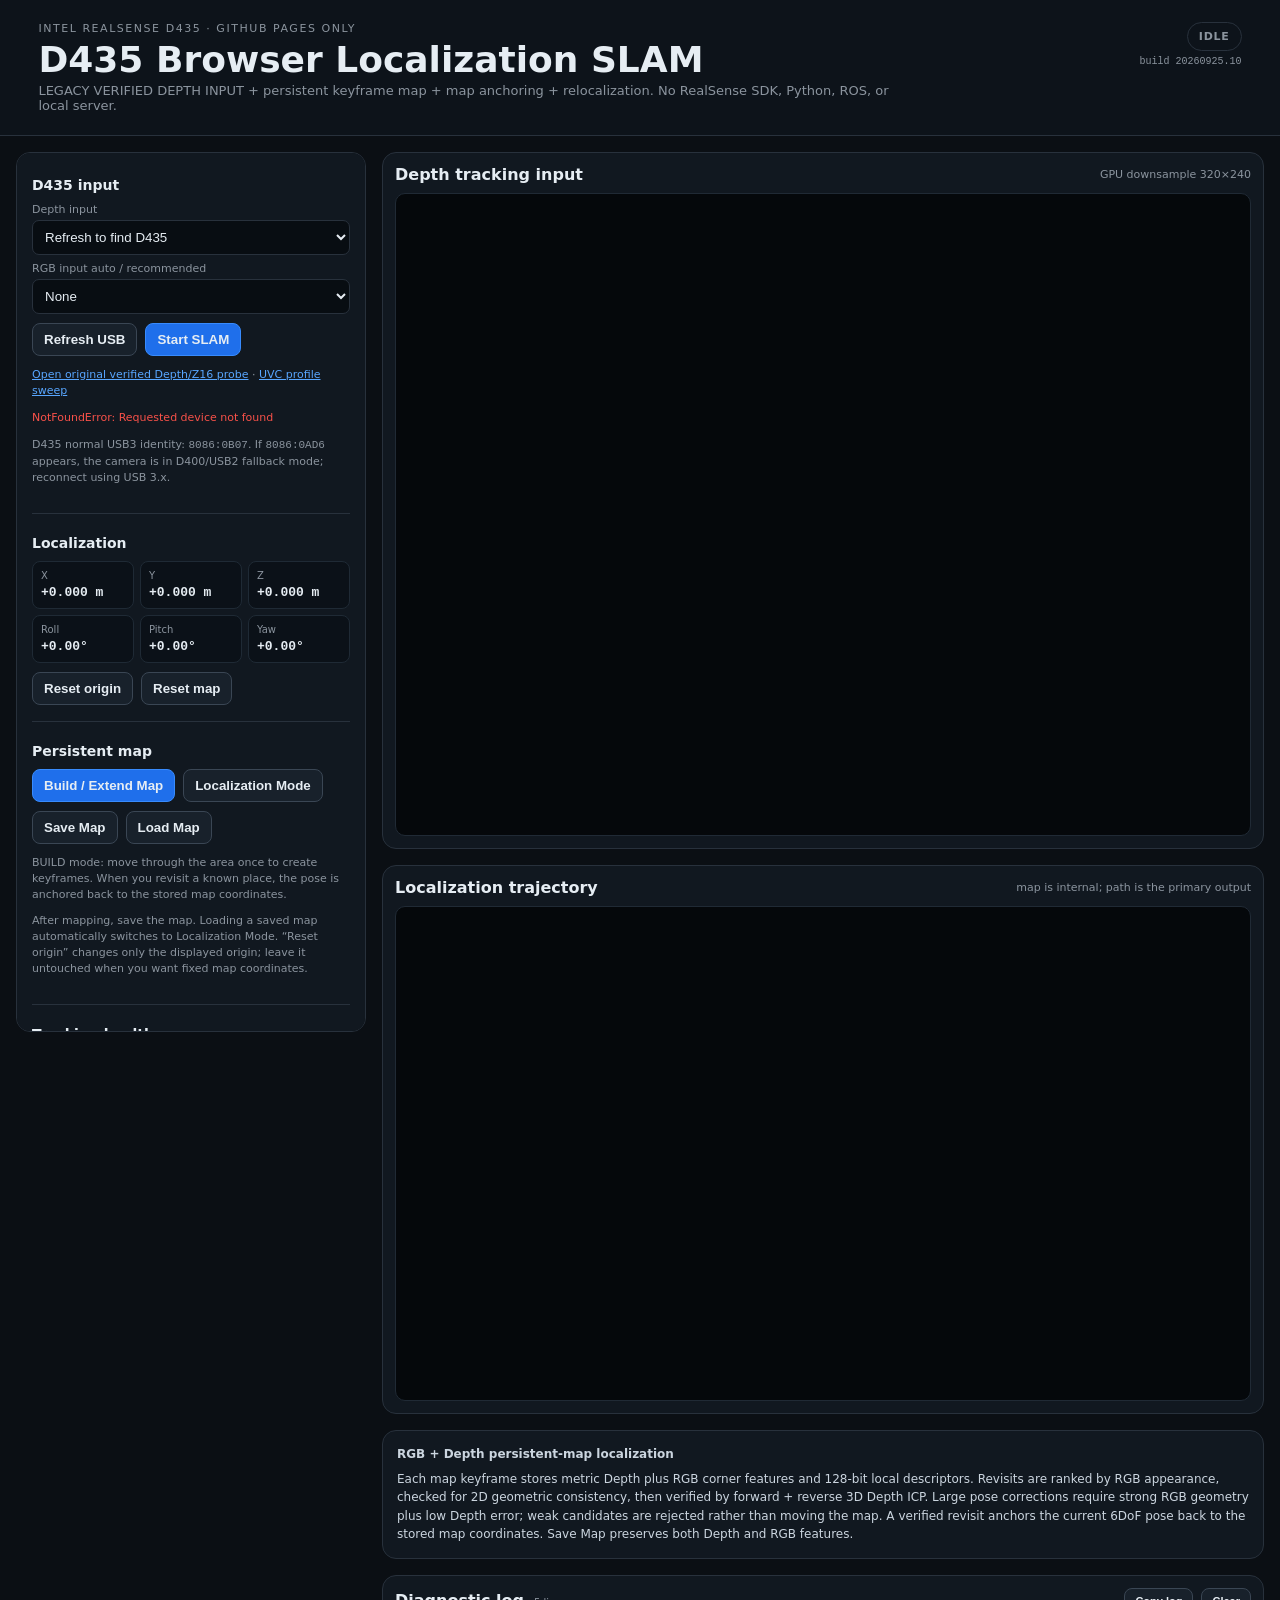
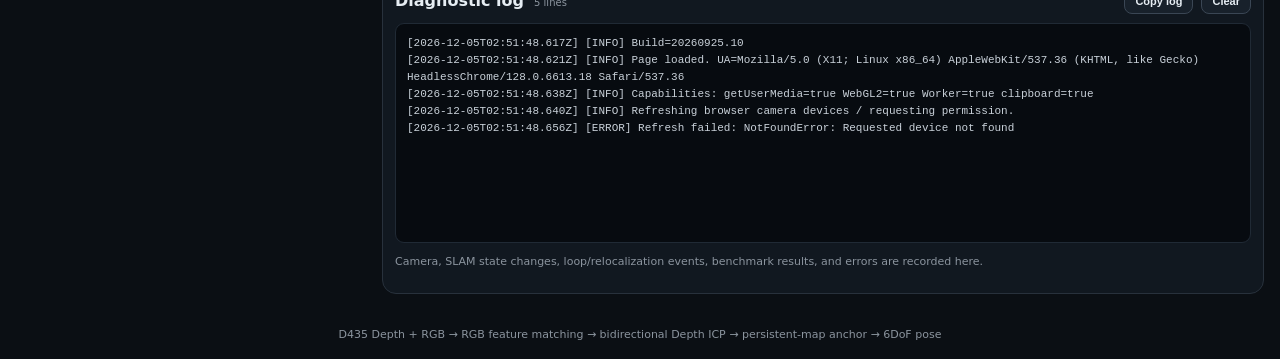
<file: build-20260925-10.html>
<!doctype html>
<html lang="ja">
<head>
  <meta charset="utf-8" />
  <meta name="viewport" content="width=device-width, initial-scale=1" />
  <meta name="theme-color" content="#0b0f14" />
  <title>D435 Browser Localization SLAM</title>
  <link rel="stylesheet" href="styles.css" />
</head>
<body>
  <header class="topbar">
    <div>
      <div class="eyebrow">INTEL REALSENSE D435 · GITHUB PAGES ONLY</div>
      <h1>D435 Browser Localization SLAM</h1>
      <p>LEGACY VERIFIED DEPTH INPUT + persistent keyframe map + map anchoring + relocalization. No RealSense SDK, Python, ROS, or local server.</p>
    </div>
    <div class="build-status"><div id="statusBadge" class="badge idle">IDLE</div><span class="build-id">build 20260925.10</span></div>
  </header>
  <main class="layout">
    <aside class="sidebar panel">
      <section>
        <h2>D435 input</h2>
        <label>Depth input<select id="depthDevice"><option value="">Refresh to find D435</option></select></label>
        <label>RGB input <span class="muted">auto / recommended</span><select id="rgbDevice"><option value="">None</option></select></label>
        <div class="row"><button id="refreshBtn">Refresh USB</button><button id="startBtn" class="primary">Start SLAM</button></div><p class="hint"><a href="./legacy-depth-float-probe.html" style="color:#58a6ff">Open original verified Depth/Z16 probe</a> · <a href="./d435-profile-sweep.html" style="color:#58a6ff">UVC profile sweep</a></p>
        <p id="cameraState" class="hint">Desktop Chrome/Edge recommended. Camera permission is required. D435 RGB is auto-selected when available and is used for feature matching.</p><p class="hint">D435 normal USB3 identity: <code>8086:0B07</code>. If <code>8086:0AD6</code> appears, the camera is in D400/USB2 fallback mode; reconnect using USB 3.x.</p>
      </section>
      <section>
        <h2>Localization</h2>
        <div class="pose-grid">
          <div><span>X</span><strong id="posX">+0.000 m</strong></div><div><span>Y</span><strong id="posY">+0.000 m</strong></div><div><span>Z</span><strong id="posZ">+0.000 m</strong></div>
          <div><span>Roll</span><strong id="roll">+0.00°</strong></div><div><span>Pitch</span><strong id="pitch">+0.00°</strong></div><div><span>Yaw</span><strong id="yaw">+0.00°</strong></div>
        </div>
        <div class="row"><button id="resetOriginBtn">Reset origin</button><button id="resetMapBtn">Reset map</button></div>
      </section>
      <section>
        <h2>Persistent map</h2>
        <div class="row"><button id="buildMapBtn" class="primary">Build / Extend Map</button><button id="localizeModeBtn">Localization Mode</button></div>
        <div class="row"><button id="saveMapBtn">Save Map</button><button id="loadMapBtn">Load Map</button><input id="loadMapInput" type="file" accept=".json,application/json" hidden></div>
        <p id="mapState" class="hint">BUILD mode: move through the area once to create keyframes. When you revisit a known place, the pose is anchored back to the stored map coordinates.</p>
        <p class="hint">After mapping, save the map. Loading a saved map automatically switches to Localization Mode. “Reset origin” changes only the displayed origin; leave it untouched when you want fixed map coordinates.</p>
      </section>
      <section>
        <h2>Tracking health</h2>
        <dl class="readouts">
          <div><dt>State</dt><dd id="trackingState">WAITING</dd></div><div><dt>Camera</dt><dd id="cameraFps">0.0 Hz</dd></div>
          <div><dt>SLAM</dt><dd id="slamHz">0.0 Hz</dd></div><div><dt>Compute</dt><dd id="computeMs">0.0 ms</dd></div>
          <div><dt>Dropped</dt><dd id="dropped">0</dd></div><div><dt>Inliers</dt><dd id="inliers">0</dd></div>
          <div><dt>ICP RMSE</dt><dd id="rmse">—</dd></div><div><dt>Keyframes</dt><dd id="keyframes">0</dd></div>
          <div><dt>Loops</dt><dd id="loops">0</dd></div><div><dt>Relocalized</dt><dd id="relocalized">0</dd></div>
          <div><dt>Map mode</dt><dd id="mapModeValue">BUILD</dd></div><div><dt>Map locks</dt><dd id="mapMatches">0</dd></div>
          <div><dt>Map rejects</dt><dd id="mapRejects">0</dd></div><div><dt>Lock gate</dt><dd>STRICT</dd></div>
          <div><dt>RGB features</dt><dd id="rgbFeatures">0</dd></div><div><dt>RGB matches</dt><dd id="rgbMatches">0</dd></div>
          <div><dt>RGB geom inliers</dt><dd id="rgbInliers">0</dd></div><div><dt>Map verifier</dt><dd>RGB + Depth</dd></div>
        </dl>
      </section>
      <section>
        <h2>D435 calibration</h2>
        <div class="grid2 compact">
          <label>Depth scale<input id="depthScale" type="number" value="0.001" min="0.000001" step="0.000001"></label><label>Max range<input id="maxRange" type="number" value="4.0" min="0.5" max="10" step="0.1"></label>
          <label>fx<input id="fx" type="number" value="381.902" step="0.001"></label><label>fy<input id="fy" type="number" value="381.902" step="0.001"></label>
          <label>ppx<input id="ppx" type="number" value="318.229" step="0.001"></label><label>ppy<input id="ppy" type="number" value="239.945" step="0.001"></label>
        </div>
        <p class="hint">The 640×480 D430/D435 legacy preset is used by default. SLAM intrinsics are scaled automatically to 320×240.</p>
      </section>
      <section>
        <h2>Performance</h2>
        <div class="grid2 compact"><label>SLAM target Hz<input id="targetHz" type="number" value="15" min="5" max="30" step="1"></label><label>Max correspondence<input id="maxCorr" type="number" value="0.08" min="0.02" max="0.30" step="0.01"></label></div>
        <div class="row"><button id="benchmarkBtn">Browser benchmark</button><button id="exportCsvBtn">Export trajectory</button></div>
        <p id="benchmarkState" class="hint">Benchmark runs a synthetic 320×240 tracking workload before hardware testing.</p>
      </section>
    </aside>
    <section class="workspace">
      <div class="panel viewer-card"><div class="viewer-title"><strong>Depth tracking input</strong><span>GPU downsample 320×240</span></div><canvas id="depthCanvas" width="640" height="480"></canvas></div>
      <div class="panel viewer-card"><div class="viewer-title"><strong>Localization trajectory</strong><span>map is internal; path is the primary output</span></div><canvas id="trajectoryCanvas" width="900" height="520"></canvas></div>
      <div class="panel note"><strong>RGB + Depth persistent-map localization</strong><p>Each map keyframe stores metric Depth plus RGB corner features and 128-bit local descriptors. Revisits are ranked by RGB appearance, checked for 2D geometric consistency, then verified by forward + reverse 3D Depth ICP. Large pose corrections require strong RGB geometry plus low Depth error; weak candidates are rejected rather than moving the map. A verified revisit anchors the current 6DoF pose back to the stored map coordinates. Save Map preserves both Depth and RGB features.</p></div>
      <div class="panel log-card">
        <div class="viewer-title">
          <div><strong>Diagnostic log</strong><span id="logCount">0 lines</span></div>
          <div class="row log-actions"><button id="copyLogBtn">Copy log</button><button id="clearLogBtn">Clear</button></div>
        </div>
        <pre id="diagnosticLog" aria-label="Diagnostic log"></pre>
        <p id="copyLogState" class="hint">Camera, SLAM state changes, loop/relocalization events, benchmark results, and errors are recorded here.</p>
      </div>
    </section>
  </main>
  <footer>D435 Depth + RGB → RGB feature matching → bidirectional Depth ICP → persistent-map anchor → 6DoF pose</footer>
  <script type="module" src="src/main-build-20260925-10.js"></script>
</body>
</html>
</file>
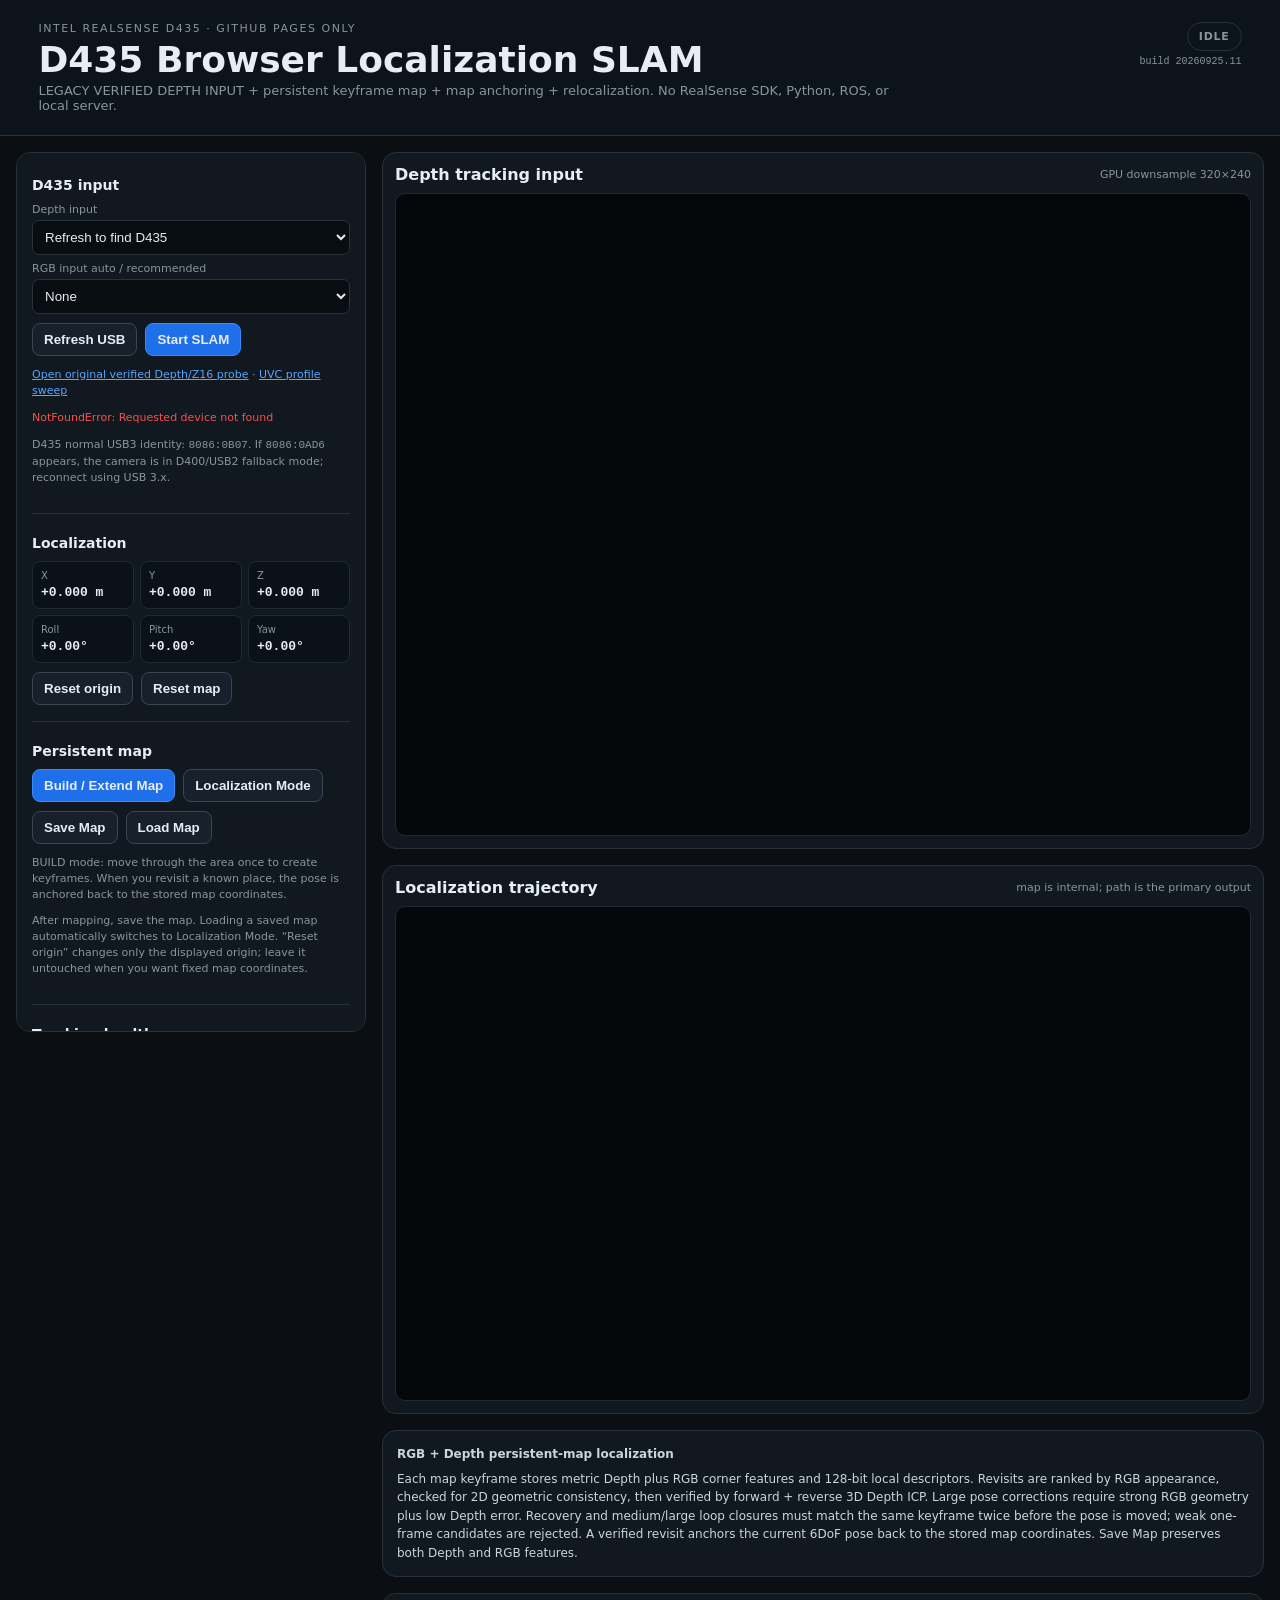
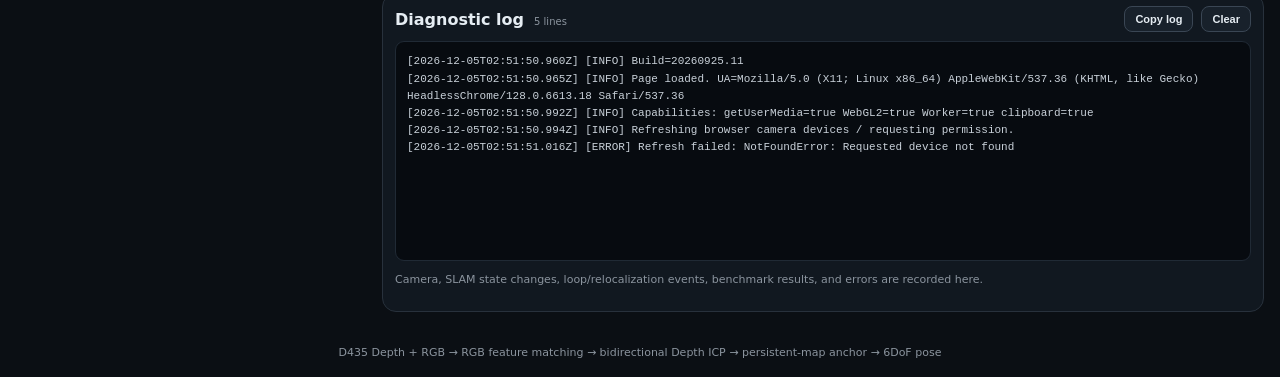
<file: build-20260925-11.html>
<!doctype html>
<html lang="ja">
<head>
  <meta charset="utf-8" />
  <meta name="viewport" content="width=device-width, initial-scale=1" />
  <meta name="theme-color" content="#0b0f14" />
  <title>D435 Browser Localization SLAM</title>
  <link rel="stylesheet" href="styles.css" />
</head>
<body>
  <header class="topbar">
    <div>
      <div class="eyebrow">INTEL REALSENSE D435 · GITHUB PAGES ONLY</div>
      <h1>D435 Browser Localization SLAM</h1>
      <p>LEGACY VERIFIED DEPTH INPUT + persistent keyframe map + map anchoring + relocalization. No RealSense SDK, Python, ROS, or local server.</p>
    </div>
    <div class="build-status"><div id="statusBadge" class="badge idle">IDLE</div><span class="build-id">build 20260925.11</span></div>
  </header>
  <main class="layout">
    <aside class="sidebar panel">
      <section>
        <h2>D435 input</h2>
        <label>Depth input<select id="depthDevice"><option value="">Refresh to find D435</option></select></label>
        <label>RGB input <span class="muted">auto / recommended</span><select id="rgbDevice"><option value="">None</option></select></label>
        <div class="row"><button id="refreshBtn">Refresh USB</button><button id="startBtn" class="primary">Start SLAM</button></div><p class="hint"><a href="./legacy-depth-float-probe.html" style="color:#58a6ff">Open original verified Depth/Z16 probe</a> · <a href="./d435-profile-sweep.html" style="color:#58a6ff">UVC profile sweep</a></p>
        <p id="cameraState" class="hint">Desktop Chrome/Edge recommended. Camera permission is required. D435 RGB is auto-selected when available and is used for feature matching.</p><p class="hint">D435 normal USB3 identity: <code>8086:0B07</code>. If <code>8086:0AD6</code> appears, the camera is in D400/USB2 fallback mode; reconnect using USB 3.x.</p>
      </section>
      <section>
        <h2>Localization</h2>
        <div class="pose-grid">
          <div><span>X</span><strong id="posX">+0.000 m</strong></div><div><span>Y</span><strong id="posY">+0.000 m</strong></div><div><span>Z</span><strong id="posZ">+0.000 m</strong></div>
          <div><span>Roll</span><strong id="roll">+0.00°</strong></div><div><span>Pitch</span><strong id="pitch">+0.00°</strong></div><div><span>Yaw</span><strong id="yaw">+0.00°</strong></div>
        </div>
        <div class="row"><button id="resetOriginBtn">Reset origin</button><button id="resetMapBtn">Reset map</button></div>
      </section>
      <section>
        <h2>Persistent map</h2>
        <div class="row"><button id="buildMapBtn" class="primary">Build / Extend Map</button><button id="localizeModeBtn">Localization Mode</button></div>
        <div class="row"><button id="saveMapBtn">Save Map</button><button id="loadMapBtn">Load Map</button><input id="loadMapInput" type="file" accept=".json,application/json" hidden></div>
        <p id="mapState" class="hint">BUILD mode: move through the area once to create keyframes. When you revisit a known place, the pose is anchored back to the stored map coordinates.</p>
        <p class="hint">After mapping, save the map. Loading a saved map automatically switches to Localization Mode. “Reset origin” changes only the displayed origin; leave it untouched when you want fixed map coordinates.</p>
      </section>
      <section>
        <h2>Tracking health</h2>
        <dl class="readouts">
          <div><dt>State</dt><dd id="trackingState">WAITING</dd></div><div><dt>Camera</dt><dd id="cameraFps">0.0 Hz</dd></div>
          <div><dt>SLAM</dt><dd id="slamHz">0.0 Hz</dd></div><div><dt>Compute</dt><dd id="computeMs">0.0 ms</dd></div>
          <div><dt>Dropped</dt><dd id="dropped">0</dd></div><div><dt>Inliers</dt><dd id="inliers">0</dd></div>
          <div><dt>ICP RMSE</dt><dd id="rmse">—</dd></div><div><dt>Keyframes</dt><dd id="keyframes">0</dd></div>
          <div><dt>Loops</dt><dd id="loops">0</dd></div><div><dt>Relocalized</dt><dd id="relocalized">0</dd></div>
          <div><dt>Map mode</dt><dd id="mapModeValue">BUILD</dd></div><div><dt>Map locks</dt><dd id="mapMatches">0</dd></div>
          <div><dt>Map rejects</dt><dd id="mapRejects">0</dd></div><div><dt>Lock gate</dt><dd>STRICT</dd></div>
          <div><dt>RGB features</dt><dd id="rgbFeatures">0</dd></div><div><dt>RGB matches</dt><dd id="rgbMatches">0</dd></div>
          <div><dt>RGB geom inliers</dt><dd id="rgbInliers">0</dd></div><div><dt>Confirm</dt><dd id="confirmHits">0</dd></div>
          <div><dt>Map verifier</dt><dd>RGB + Depth × 2</dd></div><div><dt>Recovery</dt><dd>CONFIRMED</dd></div>
        </dl>
      </section>
      <section>
        <h2>D435 calibration</h2>
        <div class="grid2 compact">
          <label>Depth scale<input id="depthScale" type="number" value="0.001" min="0.000001" step="0.000001"></label><label>Max range<input id="maxRange" type="number" value="4.0" min="0.5" max="10" step="0.1"></label>
          <label>fx<input id="fx" type="number" value="381.902" step="0.001"></label><label>fy<input id="fy" type="number" value="381.902" step="0.001"></label>
          <label>ppx<input id="ppx" type="number" value="318.229" step="0.001"></label><label>ppy<input id="ppy" type="number" value="239.945" step="0.001"></label>
        </div>
        <p class="hint">The 640×480 D430/D435 legacy preset is used by default. SLAM intrinsics are scaled automatically to 320×240.</p>
      </section>
      <section>
        <h2>Performance</h2>
        <div class="grid2 compact"><label>SLAM target Hz<input id="targetHz" type="number" value="15" min="5" max="30" step="1"></label><label>Max correspondence<input id="maxCorr" type="number" value="0.08" min="0.02" max="0.30" step="0.01"></label></div>
        <div class="row"><button id="benchmarkBtn">Browser benchmark</button><button id="exportCsvBtn">Export trajectory</button></div>
        <p id="benchmarkState" class="hint">Benchmark runs a synthetic 320×240 tracking workload before hardware testing.</p>
      </section>
    </aside>
    <section class="workspace">
      <div class="panel viewer-card"><div class="viewer-title"><strong>Depth tracking input</strong><span>GPU downsample 320×240</span></div><canvas id="depthCanvas" width="640" height="480"></canvas></div>
      <div class="panel viewer-card"><div class="viewer-title"><strong>Localization trajectory</strong><span>map is internal; path is the primary output</span></div><canvas id="trajectoryCanvas" width="900" height="520"></canvas></div>
      <div class="panel note"><strong>RGB + Depth persistent-map localization</strong><p>Each map keyframe stores metric Depth plus RGB corner features and 128-bit local descriptors. Revisits are ranked by RGB appearance, checked for 2D geometric consistency, then verified by forward + reverse 3D Depth ICP. Large pose corrections require strong RGB geometry plus low Depth error. Recovery and medium/large loop closures must match the same keyframe twice before the pose is moved; weak one-frame candidates are rejected. A verified revisit anchors the current 6DoF pose back to the stored map coordinates. Save Map preserves both Depth and RGB features.</p></div>
      <div class="panel log-card">
        <div class="viewer-title">
          <div><strong>Diagnostic log</strong><span id="logCount">0 lines</span></div>
          <div class="row log-actions"><button id="copyLogBtn">Copy log</button><button id="clearLogBtn">Clear</button></div>
        </div>
        <pre id="diagnosticLog" aria-label="Diagnostic log"></pre>
        <p id="copyLogState" class="hint">Camera, SLAM state changes, loop/relocalization events, benchmark results, and errors are recorded here.</p>
      </div>
    </section>
  </main>
  <footer>D435 Depth + RGB → RGB feature matching → bidirectional Depth ICP → persistent-map anchor → 6DoF pose</footer>
  <script type="module" src="src/main-build-20260925-11.js"></script>
</body>
</html>
</file>
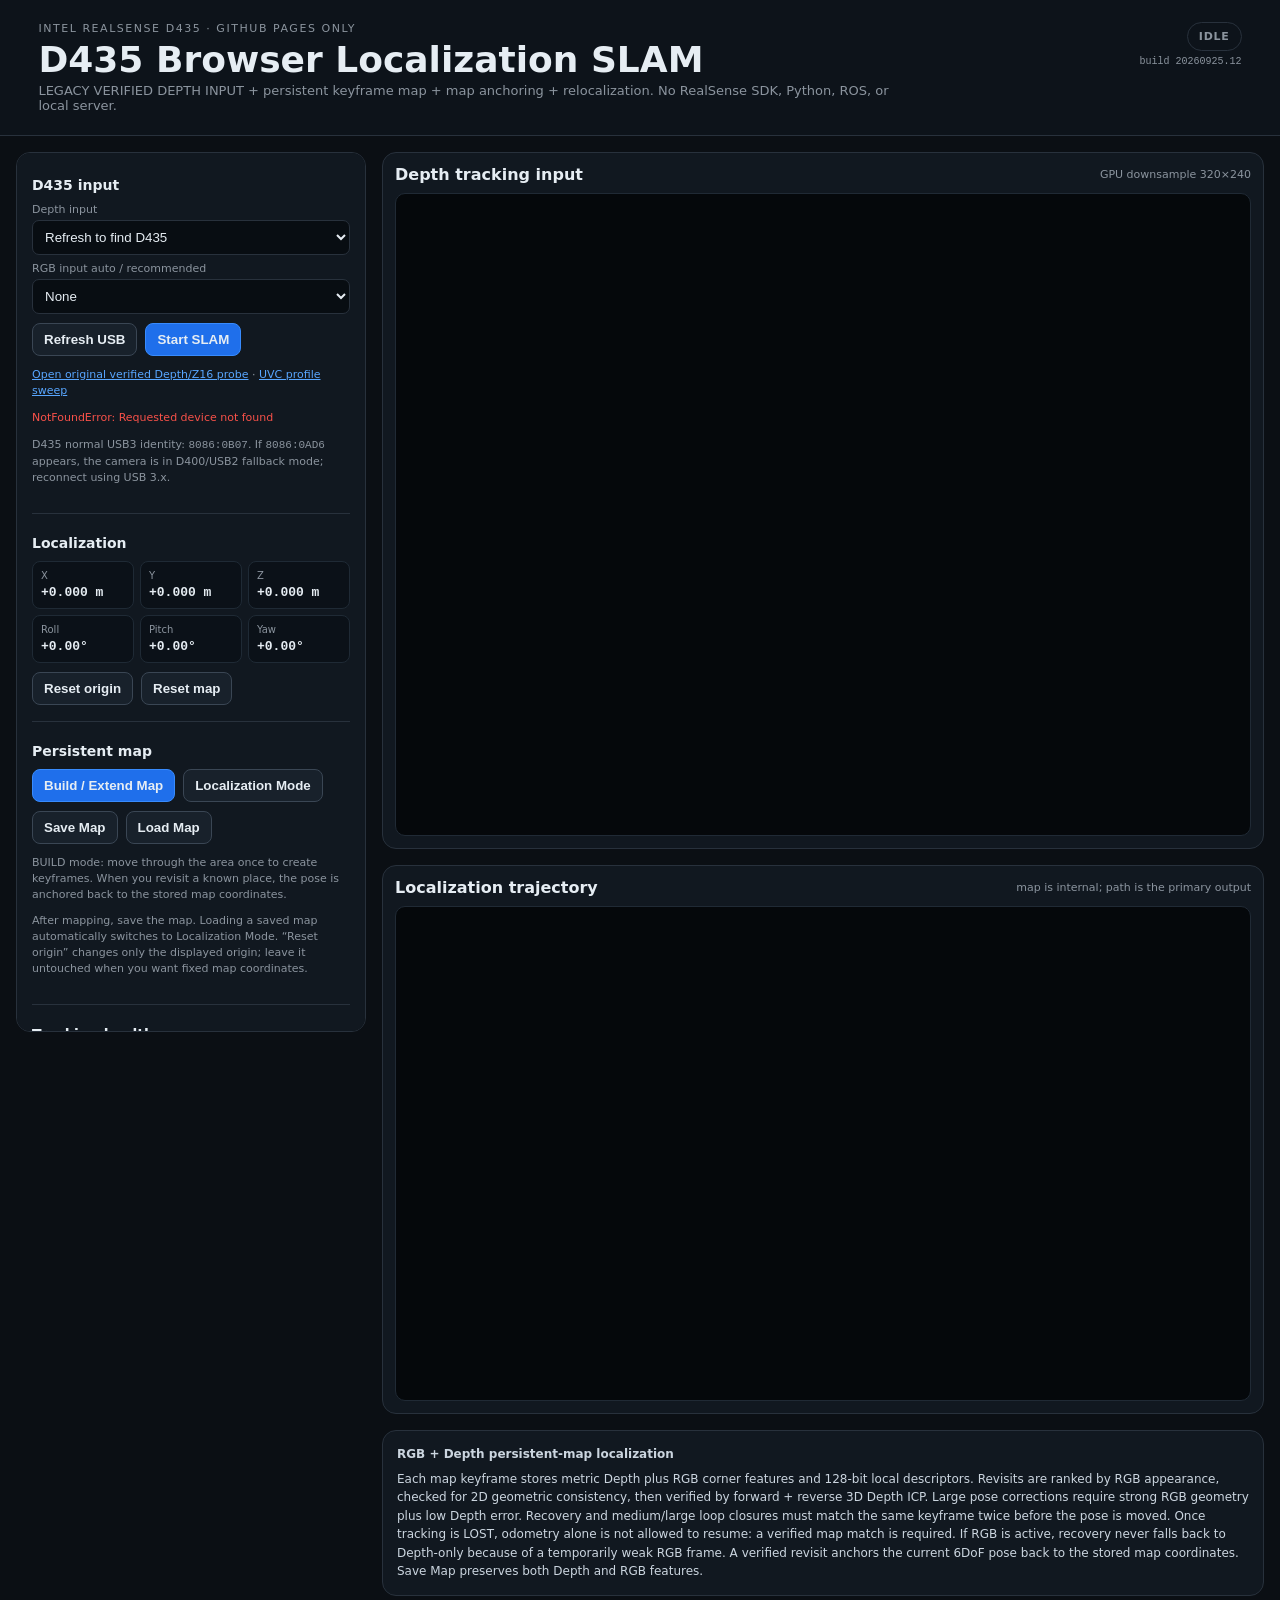
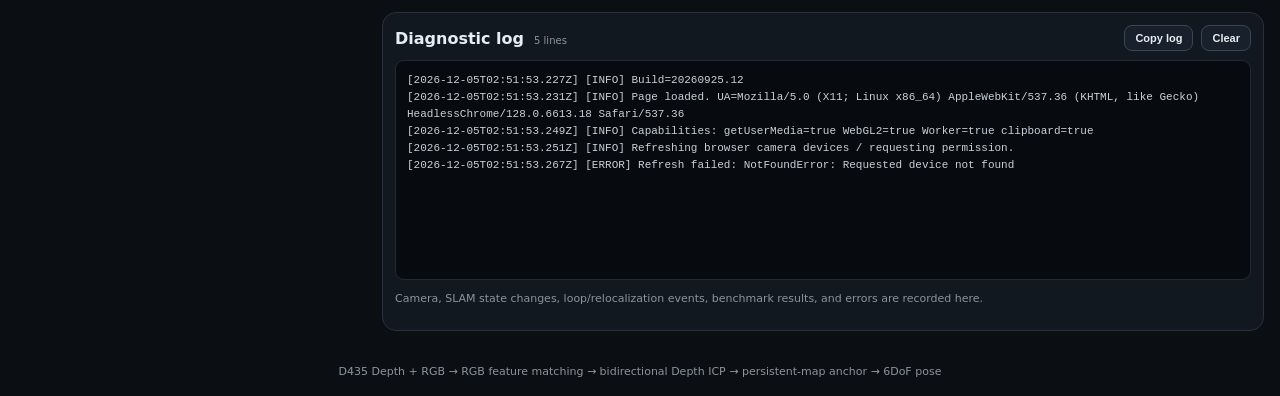
<file: build-20260925-12.html>
<!doctype html>
<html lang="ja">
<head>
  <meta charset="utf-8" />
  <meta name="viewport" content="width=device-width, initial-scale=1" />
  <meta name="theme-color" content="#0b0f14" />
  <title>D435 Browser Localization SLAM</title>
  <link rel="stylesheet" href="styles.css" />
</head>
<body>
  <header class="topbar">
    <div>
      <div class="eyebrow">INTEL REALSENSE D435 · GITHUB PAGES ONLY</div>
      <h1>D435 Browser Localization SLAM</h1>
      <p>LEGACY VERIFIED DEPTH INPUT + persistent keyframe map + map anchoring + relocalization. No RealSense SDK, Python, ROS, or local server.</p>
    </div>
    <div class="build-status"><div id="statusBadge" class="badge idle">IDLE</div><span class="build-id">build 20260925.12</span></div>
  </header>
  <main class="layout">
    <aside class="sidebar panel">
      <section>
        <h2>D435 input</h2>
        <label>Depth input<select id="depthDevice"><option value="">Refresh to find D435</option></select></label>
        <label>RGB input <span class="muted">auto / recommended</span><select id="rgbDevice"><option value="">None</option></select></label>
        <div class="row"><button id="refreshBtn">Refresh USB</button><button id="startBtn" class="primary">Start SLAM</button></div><p class="hint"><a href="./legacy-depth-float-probe.html" style="color:#58a6ff">Open original verified Depth/Z16 probe</a> · <a href="./d435-profile-sweep.html" style="color:#58a6ff">UVC profile sweep</a></p>
        <p id="cameraState" class="hint">Desktop Chrome/Edge recommended. Camera permission is required. D435 RGB is auto-selected when available and is used for feature matching.</p><p class="hint">D435 normal USB3 identity: <code>8086:0B07</code>. If <code>8086:0AD6</code> appears, the camera is in D400/USB2 fallback mode; reconnect using USB 3.x.</p>
      </section>
      <section>
        <h2>Localization</h2>
        <div class="pose-grid">
          <div><span>X</span><strong id="posX">+0.000 m</strong></div><div><span>Y</span><strong id="posY">+0.000 m</strong></div><div><span>Z</span><strong id="posZ">+0.000 m</strong></div>
          <div><span>Roll</span><strong id="roll">+0.00°</strong></div><div><span>Pitch</span><strong id="pitch">+0.00°</strong></div><div><span>Yaw</span><strong id="yaw">+0.00°</strong></div>
        </div>
        <div class="row"><button id="resetOriginBtn">Reset origin</button><button id="resetMapBtn">Reset map</button></div>
      </section>
      <section>
        <h2>Persistent map</h2>
        <div class="row"><button id="buildMapBtn" class="primary">Build / Extend Map</button><button id="localizeModeBtn">Localization Mode</button></div>
        <div class="row"><button id="saveMapBtn">Save Map</button><button id="loadMapBtn">Load Map</button><input id="loadMapInput" type="file" accept=".json,application/json" hidden></div>
        <p id="mapState" class="hint">BUILD mode: move through the area once to create keyframes. When you revisit a known place, the pose is anchored back to the stored map coordinates.</p>
        <p class="hint">After mapping, save the map. Loading a saved map automatically switches to Localization Mode. “Reset origin” changes only the displayed origin; leave it untouched when you want fixed map coordinates.</p>
      </section>
      <section>
        <h2>Tracking health</h2>
        <dl class="readouts">
          <div><dt>State</dt><dd id="trackingState">WAITING</dd></div><div><dt>Camera</dt><dd id="cameraFps">0.0 Hz</dd></div>
          <div><dt>SLAM</dt><dd id="slamHz">0.0 Hz</dd></div><div><dt>Compute</dt><dd id="computeMs">0.0 ms</dd></div>
          <div><dt>Dropped</dt><dd id="dropped">0</dd></div><div><dt>Inliers</dt><dd id="inliers">0</dd></div>
          <div><dt>ICP RMSE</dt><dd id="rmse">—</dd></div><div><dt>Keyframes</dt><dd id="keyframes">0</dd></div>
          <div><dt>Loops</dt><dd id="loops">0</dd></div><div><dt>Relocalized</dt><dd id="relocalized">0</dd></div>
          <div><dt>Map mode</dt><dd id="mapModeValue">BUILD</dd></div><div><dt>Map locks</dt><dd id="mapMatches">0</dd></div>
          <div><dt>Map rejects</dt><dd id="mapRejects">0</dd></div><div><dt>Lock gate</dt><dd>STRICT</dd></div>
          <div><dt>RGB features</dt><dd id="rgbFeatures">0</dd></div><div><dt>RGB matches</dt><dd id="rgbMatches">0</dd></div>
          <div><dt>RGB geom inliers</dt><dd id="rgbInliers">0</dd></div><div><dt>Confirm</dt><dd id="confirmHits">0</dd></div>
          <div><dt>Map verifier</dt><dd>RGB + Depth × 2</dd></div><div><dt>Recovery gate</dt><dd id="recoveryGate">FREE</dd></div>
        </dl>
      </section>
      <section>
        <h2>D435 calibration</h2>
        <div class="grid2 compact">
          <label>Depth scale<input id="depthScale" type="number" value="0.001" min="0.000001" step="0.000001"></label><label>Max range<input id="maxRange" type="number" value="4.0" min="0.5" max="10" step="0.1"></label>
          <label>fx<input id="fx" type="number" value="381.902" step="0.001"></label><label>fy<input id="fy" type="number" value="381.902" step="0.001"></label>
          <label>ppx<input id="ppx" type="number" value="318.229" step="0.001"></label><label>ppy<input id="ppy" type="number" value="239.945" step="0.001"></label>
        </div>
        <p class="hint">The 640×480 D430/D435 legacy preset is used by default. SLAM intrinsics are scaled automatically to 320×240.</p>
      </section>
      <section>
        <h2>Performance</h2>
        <div class="grid2 compact"><label>SLAM target Hz<input id="targetHz" type="number" value="15" min="5" max="30" step="1"></label><label>Max correspondence<input id="maxCorr" type="number" value="0.08" min="0.02" max="0.30" step="0.01"></label></div>
        <div class="row"><button id="benchmarkBtn">Browser benchmark</button><button id="exportCsvBtn">Export trajectory</button></div>
        <p id="benchmarkState" class="hint">Benchmark runs a synthetic 320×240 tracking workload before hardware testing.</p>
      </section>
    </aside>
    <section class="workspace">
      <div class="panel viewer-card"><div class="viewer-title"><strong>Depth tracking input</strong><span>GPU downsample 320×240</span></div><canvas id="depthCanvas" width="640" height="480"></canvas></div>
      <div class="panel viewer-card"><div class="viewer-title"><strong>Localization trajectory</strong><span>map is internal; path is the primary output</span></div><canvas id="trajectoryCanvas" width="900" height="520"></canvas></div>
      <div class="panel note"><strong>RGB + Depth persistent-map localization</strong><p>Each map keyframe stores metric Depth plus RGB corner features and 128-bit local descriptors. Revisits are ranked by RGB appearance, checked for 2D geometric consistency, then verified by forward + reverse 3D Depth ICP. Large pose corrections require strong RGB geometry plus low Depth error. Recovery and medium/large loop closures must match the same keyframe twice before the pose is moved. Once tracking is LOST, odometry alone is not allowed to resume: a verified map match is required. If RGB is active, recovery never falls back to Depth-only because of a temporarily weak RGB frame. A verified revisit anchors the current 6DoF pose back to the stored map coordinates. Save Map preserves both Depth and RGB features.</p></div>
      <div class="panel log-card">
        <div class="viewer-title">
          <div><strong>Diagnostic log</strong><span id="logCount">0 lines</span></div>
          <div class="row log-actions"><button id="copyLogBtn">Copy log</button><button id="clearLogBtn">Clear</button></div>
        </div>
        <pre id="diagnosticLog" aria-label="Diagnostic log"></pre>
        <p id="copyLogState" class="hint">Camera, SLAM state changes, loop/relocalization events, benchmark results, and errors are recorded here.</p>
      </div>
    </section>
  </main>
  <footer>D435 Depth + RGB → RGB feature matching → bidirectional Depth ICP → persistent-map anchor → 6DoF pose</footer>
  <script type="module" src="src/main-build-20260925-12.js"></script>
</body>
</html>
</file>
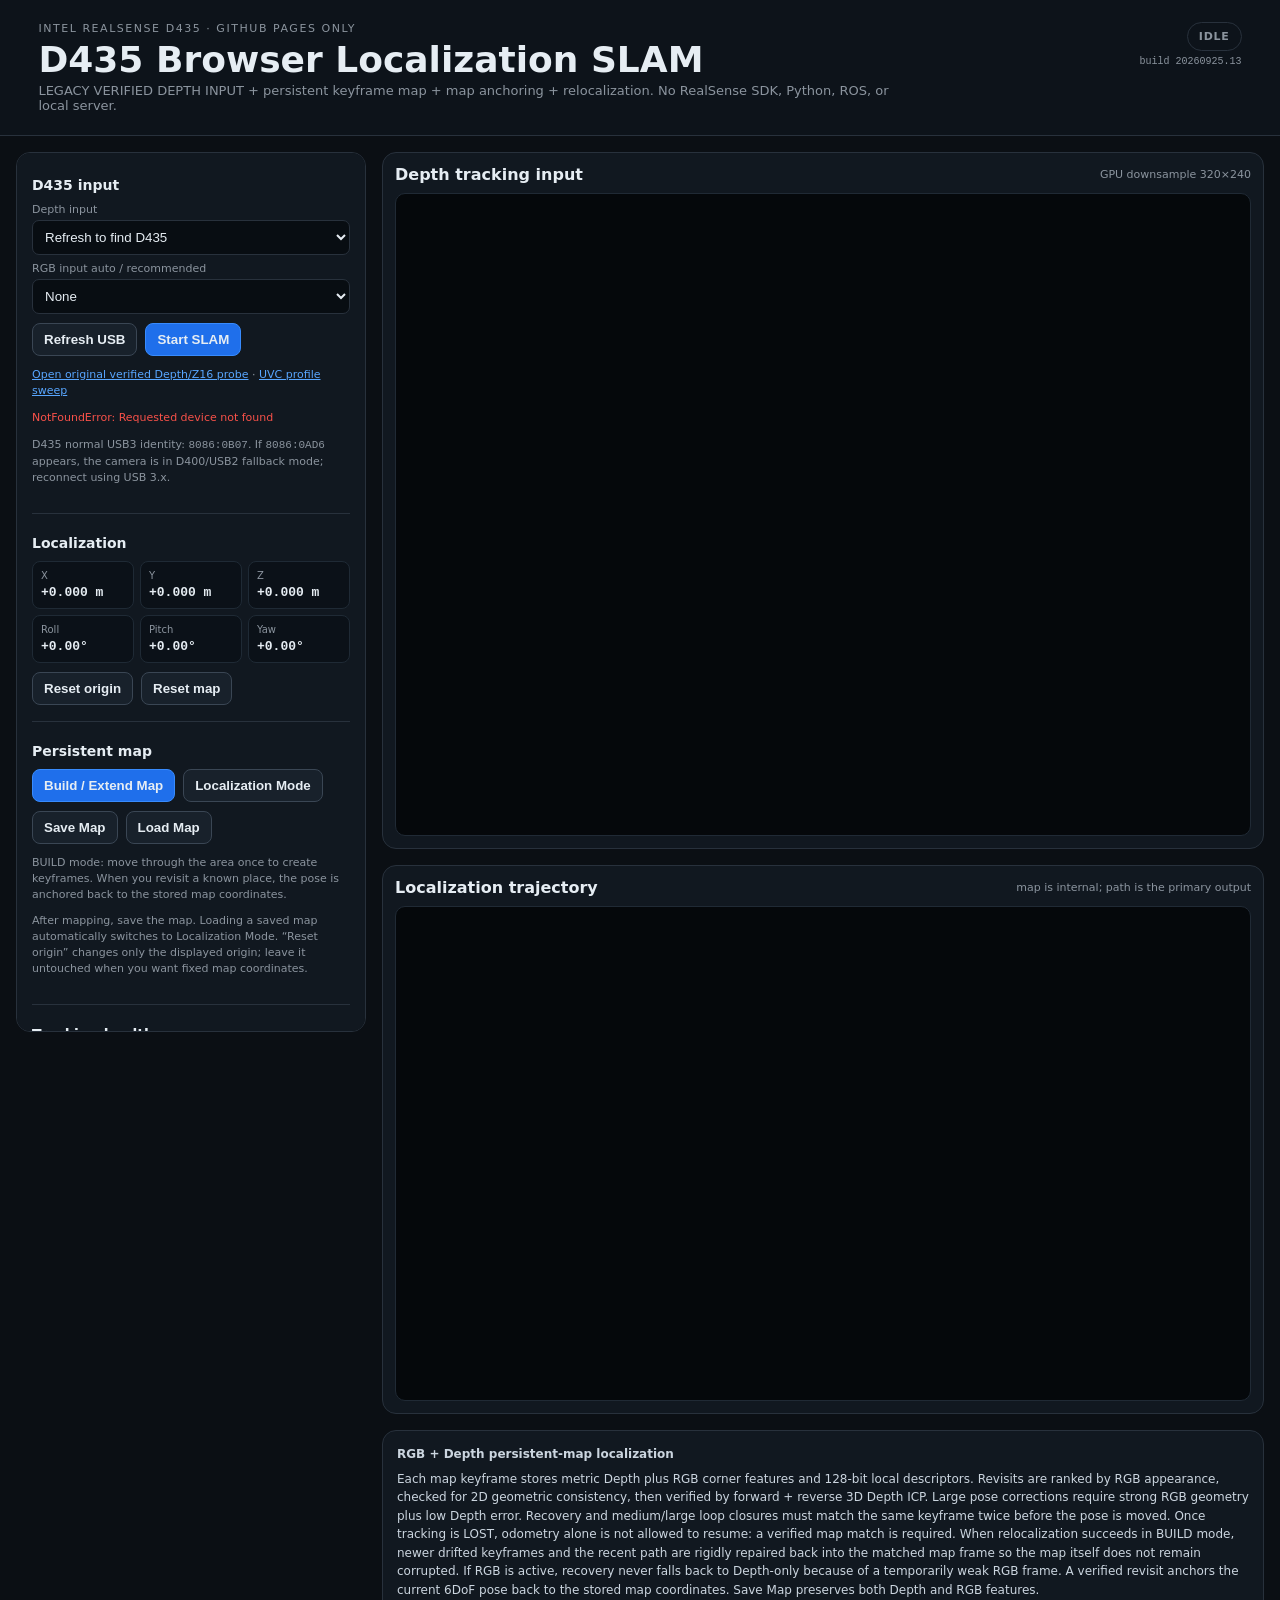
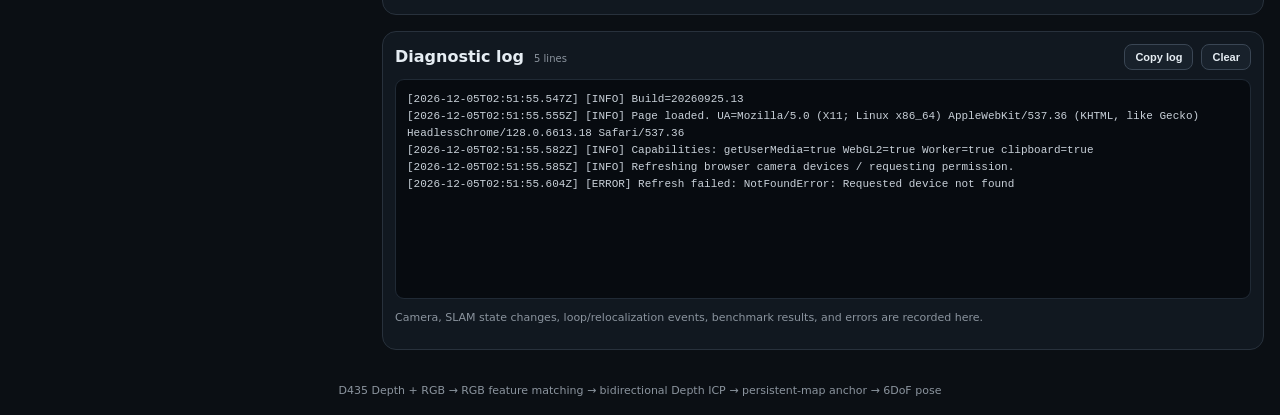
<file: build-20260925-13.html>
<!doctype html>
<html lang="ja">
<head>
  <meta charset="utf-8" />
  <meta name="viewport" content="width=device-width, initial-scale=1" />
  <meta name="theme-color" content="#0b0f14" />
  <title>D435 Browser Localization SLAM</title>
  <link rel="stylesheet" href="styles.css" />
</head>
<body>
  <header class="topbar">
    <div>
      <div class="eyebrow">INTEL REALSENSE D435 · GITHUB PAGES ONLY</div>
      <h1>D435 Browser Localization SLAM</h1>
      <p>LEGACY VERIFIED DEPTH INPUT + persistent keyframe map + map anchoring + relocalization. No RealSense SDK, Python, ROS, or local server.</p>
    </div>
    <div class="build-status"><div id="statusBadge" class="badge idle">IDLE</div><span class="build-id">build 20260925.13</span></div>
  </header>
  <main class="layout">
    <aside class="sidebar panel">
      <section>
        <h2>D435 input</h2>
        <label>Depth input<select id="depthDevice"><option value="">Refresh to find D435</option></select></label>
        <label>RGB input <span class="muted">auto / recommended</span><select id="rgbDevice"><option value="">None</option></select></label>
        <div class="row"><button id="refreshBtn">Refresh USB</button><button id="startBtn" class="primary">Start SLAM</button></div><p class="hint"><a href="./legacy-depth-float-probe.html" style="color:#58a6ff">Open original verified Depth/Z16 probe</a> · <a href="./d435-profile-sweep.html" style="color:#58a6ff">UVC profile sweep</a></p>
        <p id="cameraState" class="hint">Desktop Chrome/Edge recommended. Camera permission is required. D435 RGB is auto-selected when available and is used for feature matching.</p><p class="hint">D435 normal USB3 identity: <code>8086:0B07</code>. If <code>8086:0AD6</code> appears, the camera is in D400/USB2 fallback mode; reconnect using USB 3.x.</p>
      </section>
      <section>
        <h2>Localization</h2>
        <div class="pose-grid">
          <div><span>X</span><strong id="posX">+0.000 m</strong></div><div><span>Y</span><strong id="posY">+0.000 m</strong></div><div><span>Z</span><strong id="posZ">+0.000 m</strong></div>
          <div><span>Roll</span><strong id="roll">+0.00°</strong></div><div><span>Pitch</span><strong id="pitch">+0.00°</strong></div><div><span>Yaw</span><strong id="yaw">+0.00°</strong></div>
        </div>
        <div class="row"><button id="resetOriginBtn">Reset origin</button><button id="resetMapBtn">Reset map</button></div>
      </section>
      <section>
        <h2>Persistent map</h2>
        <div class="row"><button id="buildMapBtn" class="primary">Build / Extend Map</button><button id="localizeModeBtn">Localization Mode</button></div>
        <div class="row"><button id="saveMapBtn">Save Map</button><button id="loadMapBtn">Load Map</button><input id="loadMapInput" type="file" accept=".json,application/json" hidden></div>
        <p id="mapState" class="hint">BUILD mode: move through the area once to create keyframes. When you revisit a known place, the pose is anchored back to the stored map coordinates.</p>
        <p class="hint">After mapping, save the map. Loading a saved map automatically switches to Localization Mode. “Reset origin” changes only the displayed origin; leave it untouched when you want fixed map coordinates.</p>
      </section>
      <section>
        <h2>Tracking health</h2>
        <dl class="readouts">
          <div><dt>State</dt><dd id="trackingState">WAITING</dd></div><div><dt>Camera</dt><dd id="cameraFps">0.0 Hz</dd></div>
          <div><dt>SLAM</dt><dd id="slamHz">0.0 Hz</dd></div><div><dt>Compute</dt><dd id="computeMs">0.0 ms</dd></div>
          <div><dt>Dropped</dt><dd id="dropped">0</dd></div><div><dt>Inliers</dt><dd id="inliers">0</dd></div>
          <div><dt>ICP RMSE</dt><dd id="rmse">—</dd></div><div><dt>Keyframes</dt><dd id="keyframes">0</dd></div>
          <div><dt>Loops</dt><dd id="loops">0</dd></div><div><dt>Relocalized</dt><dd id="relocalized">0</dd></div>
          <div><dt>Map mode</dt><dd id="mapModeValue">BUILD</dd></div><div><dt>Map locks</dt><dd id="mapMatches">0</dd></div>
          <div><dt>Map rejects</dt><dd id="mapRejects">0</dd></div><div><dt>Map repairs</dt><dd id="mapRepairs">0</dd></div>
          <div><dt>Lock gate</dt><dd>STRICT</dd></div><div><dt>Repair</dt><dd>ON RELOCALIZE</dd></div>
          <div><dt>RGB features</dt><dd id="rgbFeatures">0</dd></div><div><dt>RGB matches</dt><dd id="rgbMatches">0</dd></div>
          <div><dt>RGB geom inliers</dt><dd id="rgbInliers">0</dd></div><div><dt>Confirm</dt><dd id="confirmHits">0</dd></div>
          <div><dt>Map verifier</dt><dd>RGB + Depth × 2</dd></div><div><dt>Recovery gate</dt><dd id="recoveryGate">FREE</dd></div>
        </dl>
      </section>
      <section>
        <h2>D435 calibration</h2>
        <div class="grid2 compact">
          <label>Depth scale<input id="depthScale" type="number" value="0.001" min="0.000001" step="0.000001"></label><label>Max range<input id="maxRange" type="number" value="4.0" min="0.5" max="10" step="0.1"></label>
          <label>fx<input id="fx" type="number" value="381.902" step="0.001"></label><label>fy<input id="fy" type="number" value="381.902" step="0.001"></label>
          <label>ppx<input id="ppx" type="number" value="318.229" step="0.001"></label><label>ppy<input id="ppy" type="number" value="239.945" step="0.001"></label>
        </div>
        <p class="hint">The 640×480 D430/D435 legacy preset is used by default. SLAM intrinsics are scaled automatically to 320×240.</p>
      </section>
      <section>
        <h2>Performance</h2>
        <div class="grid2 compact"><label>SLAM target Hz<input id="targetHz" type="number" value="15" min="5" max="30" step="1"></label><label>Max correspondence<input id="maxCorr" type="number" value="0.08" min="0.02" max="0.30" step="0.01"></label></div>
        <div class="row"><button id="benchmarkBtn">Browser benchmark</button><button id="exportCsvBtn">Export trajectory</button></div>
        <p id="benchmarkState" class="hint">Benchmark runs a synthetic 320×240 tracking workload before hardware testing.</p>
      </section>
    </aside>
    <section class="workspace">
      <div class="panel viewer-card"><div class="viewer-title"><strong>Depth tracking input</strong><span>GPU downsample 320×240</span></div><canvas id="depthCanvas" width="640" height="480"></canvas></div>
      <div class="panel viewer-card"><div class="viewer-title"><strong>Localization trajectory</strong><span>map is internal; path is the primary output</span></div><canvas id="trajectoryCanvas" width="900" height="520"></canvas></div>
      <div class="panel note"><strong>RGB + Depth persistent-map localization</strong><p>Each map keyframe stores metric Depth plus RGB corner features and 128-bit local descriptors. Revisits are ranked by RGB appearance, checked for 2D geometric consistency, then verified by forward + reverse 3D Depth ICP. Large pose corrections require strong RGB geometry plus low Depth error. Recovery and medium/large loop closures must match the same keyframe twice before the pose is moved. Once tracking is LOST, odometry alone is not allowed to resume: a verified map match is required. When relocalization succeeds in BUILD mode, newer drifted keyframes and the recent path are rigidly repaired back into the matched map frame so the map itself does not remain corrupted. If RGB is active, recovery never falls back to Depth-only because of a temporarily weak RGB frame. A verified revisit anchors the current 6DoF pose back to the stored map coordinates. Save Map preserves both Depth and RGB features.</p></div>
      <div class="panel log-card">
        <div class="viewer-title">
          <div><strong>Diagnostic log</strong><span id="logCount">0 lines</span></div>
          <div class="row log-actions"><button id="copyLogBtn">Copy log</button><button id="clearLogBtn">Clear</button></div>
        </div>
        <pre id="diagnosticLog" aria-label="Diagnostic log"></pre>
        <p id="copyLogState" class="hint">Camera, SLAM state changes, loop/relocalization events, benchmark results, and errors are recorded here.</p>
      </div>
    </section>
  </main>
  <footer>D435 Depth + RGB → RGB feature matching → bidirectional Depth ICP → persistent-map anchor → 6DoF pose</footer>
  <script type="module" src="src/main-build-20260925-13.js"></script>
</body>
</html>
</file>
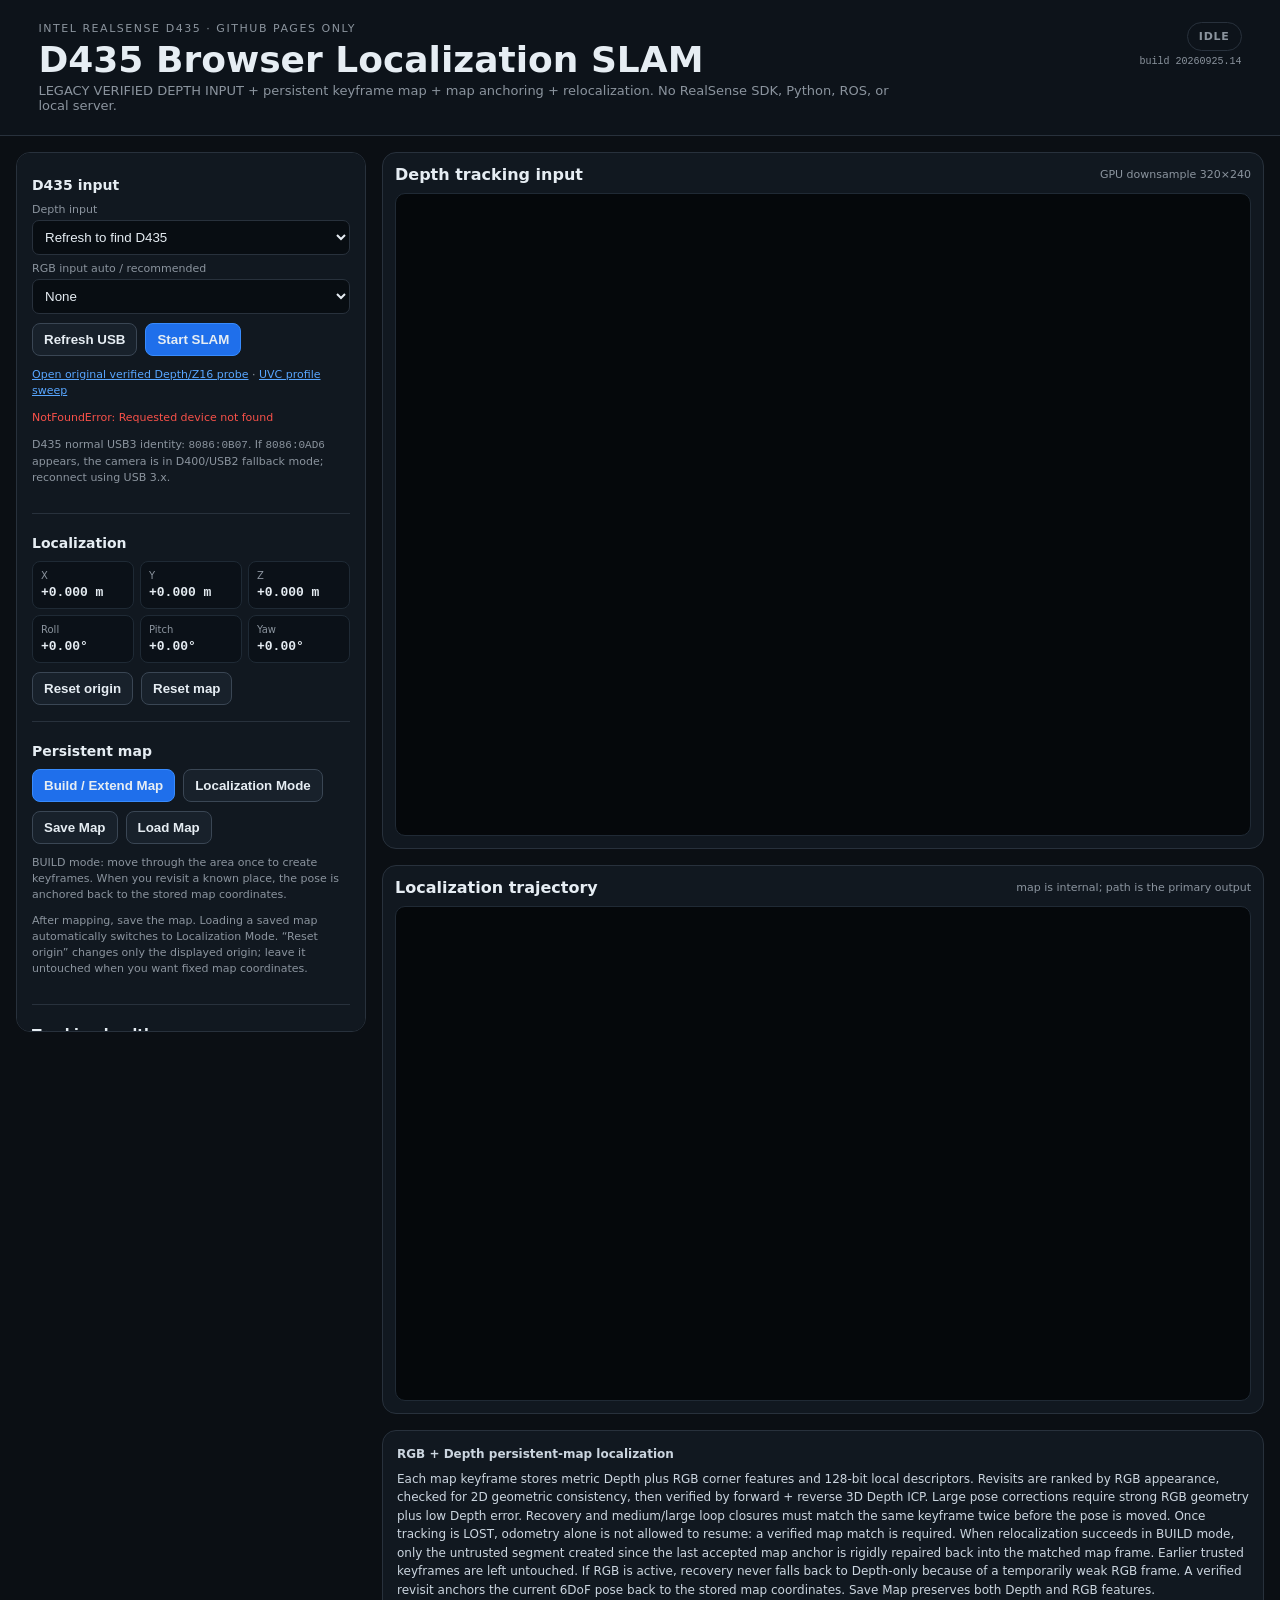
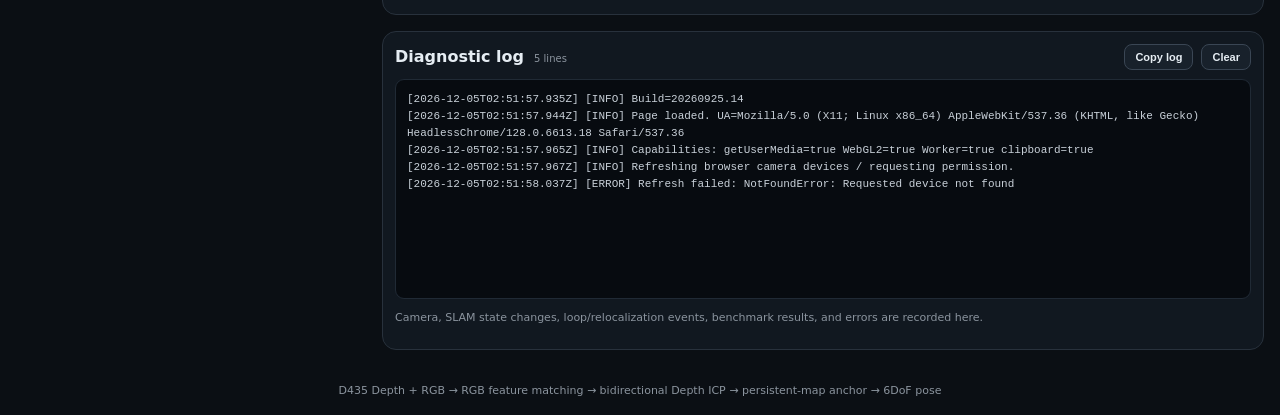
<file: build-20260925-14.html>
<!doctype html>
<html lang="ja">
<head>
  <meta charset="utf-8" />
  <meta name="viewport" content="width=device-width, initial-scale=1" />
  <meta name="theme-color" content="#0b0f14" />
  <title>D435 Browser Localization SLAM</title>
  <link rel="stylesheet" href="styles.css" />
</head>
<body>
  <header class="topbar">
    <div>
      <div class="eyebrow">INTEL REALSENSE D435 · GITHUB PAGES ONLY</div>
      <h1>D435 Browser Localization SLAM</h1>
      <p>LEGACY VERIFIED DEPTH INPUT + persistent keyframe map + map anchoring + relocalization. No RealSense SDK, Python, ROS, or local server.</p>
    </div>
    <div class="build-status"><div id="statusBadge" class="badge idle">IDLE</div><span class="build-id">build 20260925.14</span></div>
  </header>
  <main class="layout">
    <aside class="sidebar panel">
      <section>
        <h2>D435 input</h2>
        <label>Depth input<select id="depthDevice"><option value="">Refresh to find D435</option></select></label>
        <label>RGB input <span class="muted">auto / recommended</span><select id="rgbDevice"><option value="">None</option></select></label>
        <div class="row"><button id="refreshBtn">Refresh USB</button><button id="startBtn" class="primary">Start SLAM</button></div><p class="hint"><a href="./legacy-depth-float-probe.html" style="color:#58a6ff">Open original verified Depth/Z16 probe</a> · <a href="./d435-profile-sweep.html" style="color:#58a6ff">UVC profile sweep</a></p>
        <p id="cameraState" class="hint">Desktop Chrome/Edge recommended. Camera permission is required. D435 RGB is auto-selected when available and is used for feature matching.</p><p class="hint">D435 normal USB3 identity: <code>8086:0B07</code>. If <code>8086:0AD6</code> appears, the camera is in D400/USB2 fallback mode; reconnect using USB 3.x.</p>
      </section>
      <section>
        <h2>Localization</h2>
        <div class="pose-grid">
          <div><span>X</span><strong id="posX">+0.000 m</strong></div><div><span>Y</span><strong id="posY">+0.000 m</strong></div><div><span>Z</span><strong id="posZ">+0.000 m</strong></div>
          <div><span>Roll</span><strong id="roll">+0.00°</strong></div><div><span>Pitch</span><strong id="pitch">+0.00°</strong></div><div><span>Yaw</span><strong id="yaw">+0.00°</strong></div>
        </div>
        <div class="row"><button id="resetOriginBtn">Reset origin</button><button id="resetMapBtn">Reset map</button></div>
      </section>
      <section>
        <h2>Persistent map</h2>
        <div class="row"><button id="buildMapBtn" class="primary">Build / Extend Map</button><button id="localizeModeBtn">Localization Mode</button></div>
        <div class="row"><button id="saveMapBtn">Save Map</button><button id="loadMapBtn">Load Map</button><input id="loadMapInput" type="file" accept=".json,application/json" hidden></div>
        <p id="mapState" class="hint">BUILD mode: move through the area once to create keyframes. When you revisit a known place, the pose is anchored back to the stored map coordinates.</p>
        <p class="hint">After mapping, save the map. Loading a saved map automatically switches to Localization Mode. “Reset origin” changes only the displayed origin; leave it untouched when you want fixed map coordinates.</p>
      </section>
      <section>
        <h2>Tracking health</h2>
        <dl class="readouts">
          <div><dt>State</dt><dd id="trackingState">WAITING</dd></div><div><dt>Camera</dt><dd id="cameraFps">0.0 Hz</dd></div>
          <div><dt>SLAM</dt><dd id="slamHz">0.0 Hz</dd></div><div><dt>Compute</dt><dd id="computeMs">0.0 ms</dd></div>
          <div><dt>Dropped</dt><dd id="dropped">0</dd></div><div><dt>Inliers</dt><dd id="inliers">0</dd></div>
          <div><dt>ICP RMSE</dt><dd id="rmse">—</dd></div><div><dt>Keyframes</dt><dd id="keyframes">0</dd></div>
          <div><dt>Loops</dt><dd id="loops">0</dd></div><div><dt>Relocalized</dt><dd id="relocalized">0</dd></div>
          <div><dt>Map mode</dt><dd id="mapModeValue">BUILD</dd></div><div><dt>Map locks</dt><dd id="mapMatches">0</dd></div>
          <div><dt>Map rejects</dt><dd id="mapRejects">0</dd></div><div><dt>Map repairs</dt><dd id="mapRepairs">0</dd></div>
          <div><dt>Trusted frame</dt><dd id="trustedFrame">0</dd></div><div><dt>Repair scope</dt><dd>SINCE TRUSTED</dd></div>
          <div><dt>Lock gate</dt><dd>STRICT</dd></div><div><dt>Repair</dt><dd>ON RELOCALIZE</dd></div>
          <div><dt>RGB features</dt><dd id="rgbFeatures">0</dd></div><div><dt>RGB matches</dt><dd id="rgbMatches">0</dd></div>
          <div><dt>RGB geom inliers</dt><dd id="rgbInliers">0</dd></div><div><dt>Confirm</dt><dd id="confirmHits">0</dd></div>
          <div><dt>Map verifier</dt><dd>RGB + Depth × 2</dd></div><div><dt>Recovery gate</dt><dd id="recoveryGate">FREE</dd></div>
        </dl>
      </section>
      <section>
        <h2>D435 calibration</h2>
        <div class="grid2 compact">
          <label>Depth scale<input id="depthScale" type="number" value="0.001" min="0.000001" step="0.000001"></label><label>Max range<input id="maxRange" type="number" value="4.0" min="0.5" max="10" step="0.1"></label>
          <label>fx<input id="fx" type="number" value="381.902" step="0.001"></label><label>fy<input id="fy" type="number" value="381.902" step="0.001"></label>
          <label>ppx<input id="ppx" type="number" value="318.229" step="0.001"></label><label>ppy<input id="ppy" type="number" value="239.945" step="0.001"></label>
        </div>
        <p class="hint">The 640×480 D430/D435 legacy preset is used by default. SLAM intrinsics are scaled automatically to 320×240.</p>
      </section>
      <section>
        <h2>Performance</h2>
        <div class="grid2 compact"><label>SLAM target Hz<input id="targetHz" type="number" value="15" min="5" max="30" step="1"></label><label>Max correspondence<input id="maxCorr" type="number" value="0.08" min="0.02" max="0.30" step="0.01"></label></div>
        <div class="row"><button id="benchmarkBtn">Browser benchmark</button><button id="exportCsvBtn">Export trajectory</button></div>
        <p id="benchmarkState" class="hint">Benchmark runs a synthetic 320×240 tracking workload before hardware testing.</p>
      </section>
    </aside>
    <section class="workspace">
      <div class="panel viewer-card"><div class="viewer-title"><strong>Depth tracking input</strong><span>GPU downsample 320×240</span></div><canvas id="depthCanvas" width="640" height="480"></canvas></div>
      <div class="panel viewer-card"><div class="viewer-title"><strong>Localization trajectory</strong><span>map is internal; path is the primary output</span></div><canvas id="trajectoryCanvas" width="900" height="520"></canvas></div>
      <div class="panel note"><strong>RGB + Depth persistent-map localization</strong><p>Each map keyframe stores metric Depth plus RGB corner features and 128-bit local descriptors. Revisits are ranked by RGB appearance, checked for 2D geometric consistency, then verified by forward + reverse 3D Depth ICP. Large pose corrections require strong RGB geometry plus low Depth error. Recovery and medium/large loop closures must match the same keyframe twice before the pose is moved. Once tracking is LOST, odometry alone is not allowed to resume: a verified map match is required. When relocalization succeeds in BUILD mode, only the untrusted segment created since the last accepted map anchor is rigidly repaired back into the matched map frame. Earlier trusted keyframes are left untouched. If RGB is active, recovery never falls back to Depth-only because of a temporarily weak RGB frame. A verified revisit anchors the current 6DoF pose back to the stored map coordinates. Save Map preserves both Depth and RGB features.</p></div>
      <div class="panel log-card">
        <div class="viewer-title">
          <div><strong>Diagnostic log</strong><span id="logCount">0 lines</span></div>
          <div class="row log-actions"><button id="copyLogBtn">Copy log</button><button id="clearLogBtn">Clear</button></div>
        </div>
        <pre id="diagnosticLog" aria-label="Diagnostic log"></pre>
        <p id="copyLogState" class="hint">Camera, SLAM state changes, loop/relocalization events, benchmark results, and errors are recorded here.</p>
      </div>
    </section>
  </main>
  <footer>D435 Depth + RGB → RGB feature matching → bidirectional Depth ICP → persistent-map anchor → 6DoF pose</footer>
  <script type="module" src="src/main-build-20260925-14.js"></script>
</body>
</html>
</file>
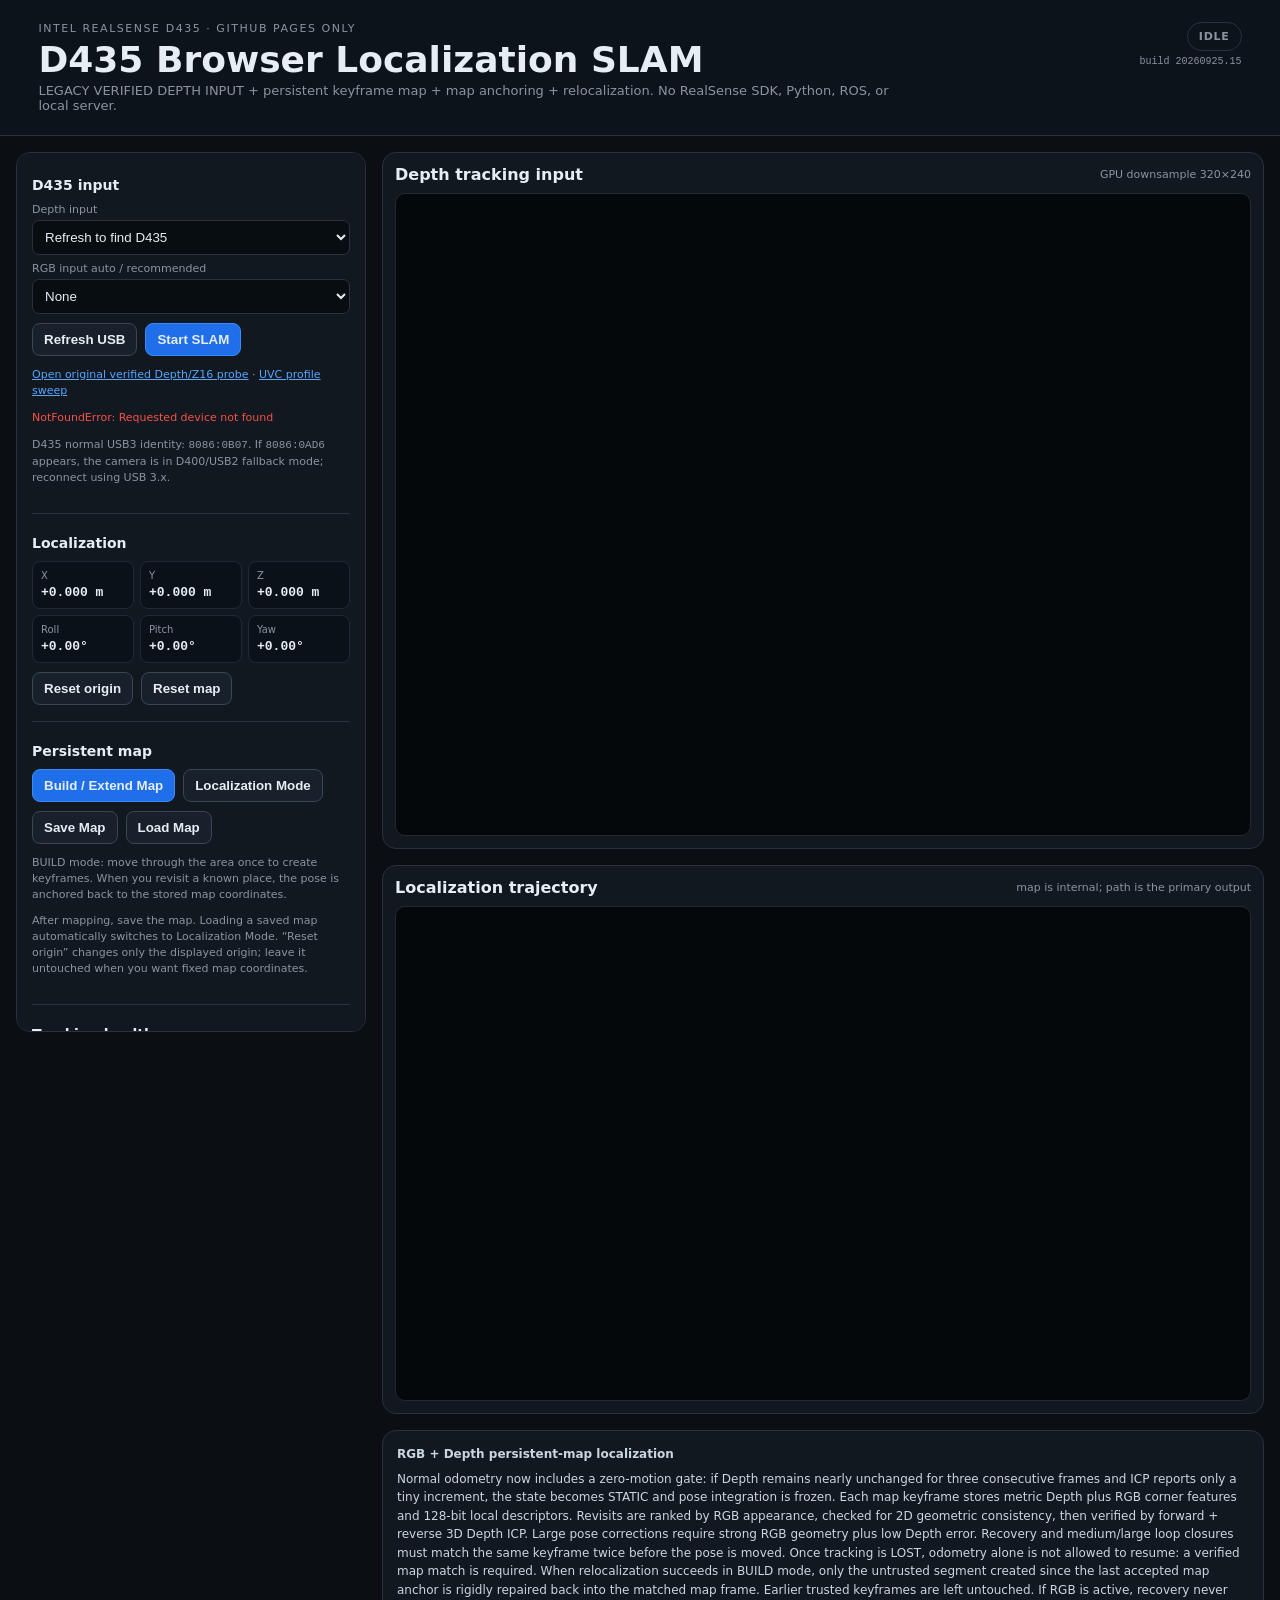
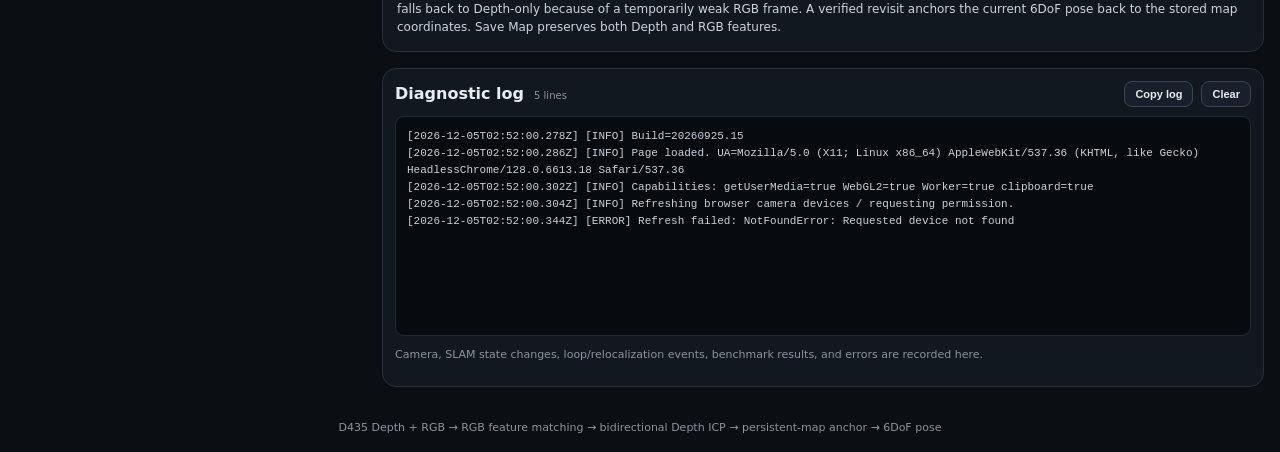
<file: build-20260925-15.html>
<!doctype html>
<html lang="ja">
<head>
  <meta charset="utf-8" />
  <meta name="viewport" content="width=device-width, initial-scale=1" />
  <meta name="theme-color" content="#0b0f14" />
  <title>D435 Browser Localization SLAM</title>
  <link rel="stylesheet" href="styles.css" />
</head>
<body>
  <header class="topbar">
    <div>
      <div class="eyebrow">INTEL REALSENSE D435 · GITHUB PAGES ONLY</div>
      <h1>D435 Browser Localization SLAM</h1>
      <p>LEGACY VERIFIED DEPTH INPUT + persistent keyframe map + map anchoring + relocalization. No RealSense SDK, Python, ROS, or local server.</p>
    </div>
    <div class="build-status"><div id="statusBadge" class="badge idle">IDLE</div><span class="build-id">build 20260925.15</span></div>
  </header>
  <main class="layout">
    <aside class="sidebar panel">
      <section>
        <h2>D435 input</h2>
        <label>Depth input<select id="depthDevice"><option value="">Refresh to find D435</option></select></label>
        <label>RGB input <span class="muted">auto / recommended</span><select id="rgbDevice"><option value="">None</option></select></label>
        <div class="row"><button id="refreshBtn">Refresh USB</button><button id="startBtn" class="primary">Start SLAM</button></div><p class="hint"><a href="./legacy-depth-float-probe.html" style="color:#58a6ff">Open original verified Depth/Z16 probe</a> · <a href="./d435-profile-sweep.html" style="color:#58a6ff">UVC profile sweep</a></p>
        <p id="cameraState" class="hint">Desktop Chrome/Edge recommended. Camera permission is required. D435 RGB is auto-selected when available and is used for feature matching.</p><p class="hint">D435 normal USB3 identity: <code>8086:0B07</code>. If <code>8086:0AD6</code> appears, the camera is in D400/USB2 fallback mode; reconnect using USB 3.x.</p>
      </section>
      <section>
        <h2>Localization</h2>
        <div class="pose-grid">
          <div><span>X</span><strong id="posX">+0.000 m</strong></div><div><span>Y</span><strong id="posY">+0.000 m</strong></div><div><span>Z</span><strong id="posZ">+0.000 m</strong></div>
          <div><span>Roll</span><strong id="roll">+0.00°</strong></div><div><span>Pitch</span><strong id="pitch">+0.00°</strong></div><div><span>Yaw</span><strong id="yaw">+0.00°</strong></div>
        </div>
        <div class="row"><button id="resetOriginBtn">Reset origin</button><button id="resetMapBtn">Reset map</button></div>
      </section>
      <section>
        <h2>Persistent map</h2>
        <div class="row"><button id="buildMapBtn" class="primary">Build / Extend Map</button><button id="localizeModeBtn">Localization Mode</button></div>
        <div class="row"><button id="saveMapBtn">Save Map</button><button id="loadMapBtn">Load Map</button><input id="loadMapInput" type="file" accept=".json,application/json" hidden></div>
        <p id="mapState" class="hint">BUILD mode: move through the area once to create keyframes. When you revisit a known place, the pose is anchored back to the stored map coordinates.</p>
        <p class="hint">After mapping, save the map. Loading a saved map automatically switches to Localization Mode. “Reset origin” changes only the displayed origin; leave it untouched when you want fixed map coordinates.</p>
      </section>
      <section>
        <h2>Tracking health</h2>
        <dl class="readouts">
          <div><dt>State</dt><dd id="trackingState">WAITING</dd></div><div><dt>Camera</dt><dd id="cameraFps">0.0 Hz</dd></div>
          <div><dt>SLAM</dt><dd id="slamHz">0.0 Hz</dd></div><div><dt>Compute</dt><dd id="computeMs">0.0 ms</dd></div>
          <div><dt>Dropped</dt><dd id="dropped">0</dd></div><div><dt>Inliers</dt><dd id="inliers">0</dd></div>
          <div><dt>ICP RMSE</dt><dd id="rmse">—</dd></div><div><dt>Keyframes</dt><dd id="keyframes">0</dd></div>
          <div><dt>Loops</dt><dd id="loops">0</dd></div><div><dt>Relocalized</dt><dd id="relocalized">0</dd></div>
          <div><dt>Map mode</dt><dd id="mapModeValue">BUILD</dd></div><div><dt>Map locks</dt><dd id="mapMatches">0</dd></div>
          <div><dt>Map rejects</dt><dd id="mapRejects">0</dd></div><div><dt>Map repairs</dt><dd id="mapRepairs">0</dd></div>
          <div><dt>Trusted frame</dt><dd id="trustedFrame">0</dd></div><div><dt>Repair scope</dt><dd>SINCE TRUSTED</dd></div>
          <div><dt>Static gate</dt><dd id="staticState">0/3</dd></div><div><dt>Depth Δ med/p90</dt><dd id="staticDepth">—</dd></div>
          <div><dt>Depth close ≤6mm</dt><dd id="staticRatio">0%</dd></div><div><dt>Static action</dt><dd>FREEZE POSE</dd></div>
          <div><dt>Lock gate</dt><dd>STRICT</dd></div><div><dt>Repair</dt><dd>ON RELOCALIZE</dd></div>
          <div><dt>RGB features</dt><dd id="rgbFeatures">0</dd></div><div><dt>RGB matches</dt><dd id="rgbMatches">0</dd></div>
          <div><dt>RGB geom inliers</dt><dd id="rgbInliers">0</dd></div><div><dt>Confirm</dt><dd id="confirmHits">0</dd></div>
          <div><dt>Map verifier</dt><dd>RGB + Depth × 2</dd></div><div><dt>Recovery gate</dt><dd id="recoveryGate">FREE</dd></div>
        </dl>
      </section>
      <section>
        <h2>D435 calibration</h2>
        <div class="grid2 compact">
          <label>Depth scale<input id="depthScale" type="number" value="0.001" min="0.000001" step="0.000001"></label><label>Max range<input id="maxRange" type="number" value="4.0" min="0.5" max="10" step="0.1"></label>
          <label>fx<input id="fx" type="number" value="381.902" step="0.001"></label><label>fy<input id="fy" type="number" value="381.902" step="0.001"></label>
          <label>ppx<input id="ppx" type="number" value="318.229" step="0.001"></label><label>ppy<input id="ppy" type="number" value="239.945" step="0.001"></label>
        </div>
        <p class="hint">The 640×480 D430/D435 legacy preset is used by default. SLAM intrinsics are scaled automatically to 320×240.</p>
      </section>
      <section>
        <h2>Performance</h2>
        <div class="grid2 compact"><label>SLAM target Hz<input id="targetHz" type="number" value="15" min="5" max="30" step="1"></label><label>Max correspondence<input id="maxCorr" type="number" value="0.08" min="0.02" max="0.30" step="0.01"></label></div>
        <div class="row"><button id="benchmarkBtn">Browser benchmark</button><button id="exportCsvBtn">Export trajectory</button></div>
        <p id="benchmarkState" class="hint">Benchmark runs a synthetic 320×240 tracking workload before hardware testing.</p>
      </section>
    </aside>
    <section class="workspace">
      <div class="panel viewer-card"><div class="viewer-title"><strong>Depth tracking input</strong><span>GPU downsample 320×240</span></div><canvas id="depthCanvas" width="640" height="480"></canvas></div>
      <div class="panel viewer-card"><div class="viewer-title"><strong>Localization trajectory</strong><span>map is internal; path is the primary output</span></div><canvas id="trajectoryCanvas" width="900" height="520"></canvas></div>
      <div class="panel note"><strong>RGB + Depth persistent-map localization</strong><p>Normal odometry now includes a zero-motion gate: if Depth remains nearly unchanged for three consecutive frames and ICP reports only a tiny increment, the state becomes STATIC and pose integration is frozen. Each map keyframe stores metric Depth plus RGB corner features and 128-bit local descriptors. Revisits are ranked by RGB appearance, checked for 2D geometric consistency, then verified by forward + reverse 3D Depth ICP. Large pose corrections require strong RGB geometry plus low Depth error. Recovery and medium/large loop closures must match the same keyframe twice before the pose is moved. Once tracking is LOST, odometry alone is not allowed to resume: a verified map match is required. When relocalization succeeds in BUILD mode, only the untrusted segment created since the last accepted map anchor is rigidly repaired back into the matched map frame. Earlier trusted keyframes are left untouched. If RGB is active, recovery never falls back to Depth-only because of a temporarily weak RGB frame. A verified revisit anchors the current 6DoF pose back to the stored map coordinates. Save Map preserves both Depth and RGB features.</p></div>
      <div class="panel log-card">
        <div class="viewer-title">
          <div><strong>Diagnostic log</strong><span id="logCount">0 lines</span></div>
          <div class="row log-actions"><button id="copyLogBtn">Copy log</button><button id="clearLogBtn">Clear</button></div>
        </div>
        <pre id="diagnosticLog" aria-label="Diagnostic log"></pre>
        <p id="copyLogState" class="hint">Camera, SLAM state changes, loop/relocalization events, benchmark results, and errors are recorded here.</p>
      </div>
    </section>
  </main>
  <footer>D435 Depth + RGB → RGB feature matching → bidirectional Depth ICP → persistent-map anchor → 6DoF pose</footer>
  <script type="module" src="src/main-build-20260925-15.js"></script>
</body>
</html>
</file>
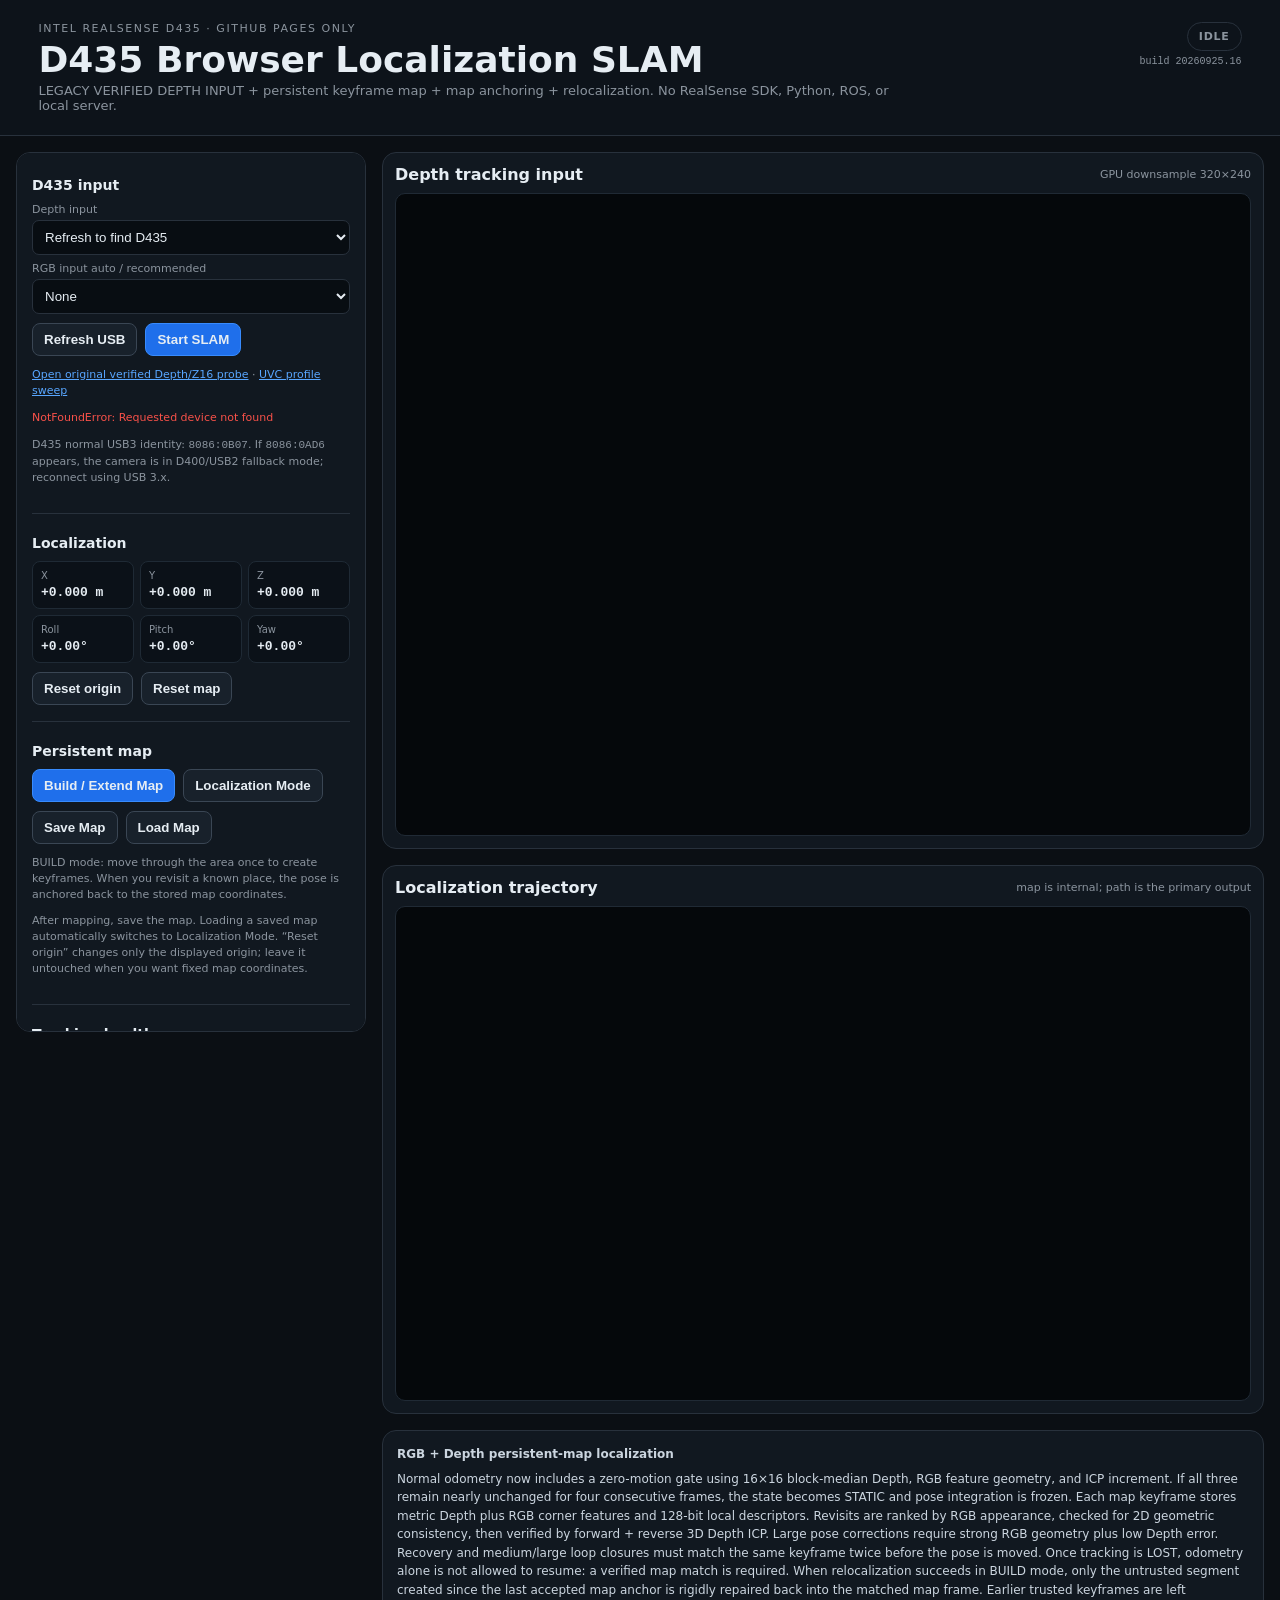
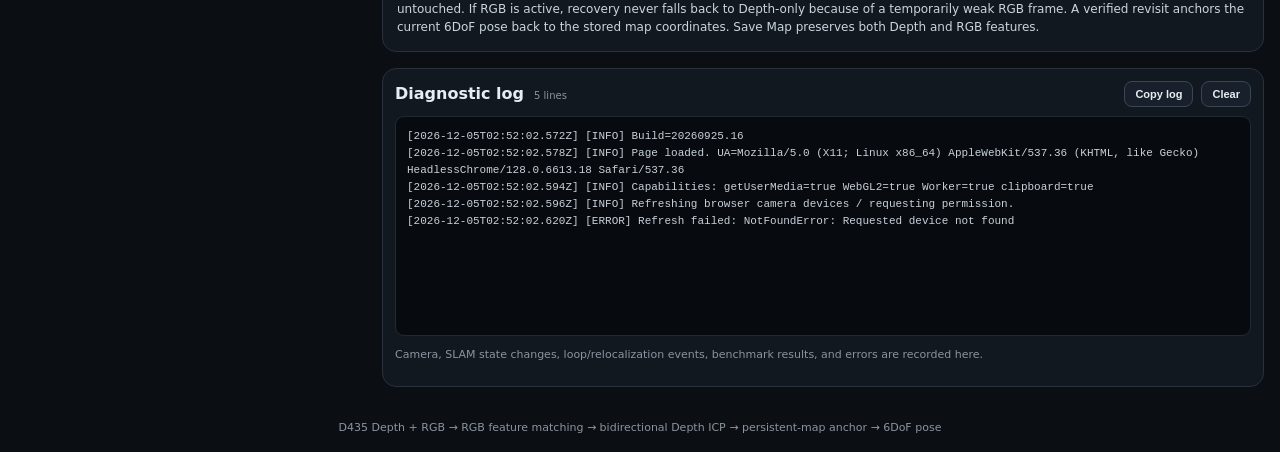
<file: build-20260925-16.html>
<!doctype html>
<html lang="ja">
<head>
  <meta charset="utf-8" />
  <meta name="viewport" content="width=device-width, initial-scale=1" />
  <meta name="theme-color" content="#0b0f14" />
  <title>D435 Browser Localization SLAM</title>
  <link rel="stylesheet" href="styles.css" />
</head>
<body>
  <header class="topbar">
    <div>
      <div class="eyebrow">INTEL REALSENSE D435 · GITHUB PAGES ONLY</div>
      <h1>D435 Browser Localization SLAM</h1>
      <p>LEGACY VERIFIED DEPTH INPUT + persistent keyframe map + map anchoring + relocalization. No RealSense SDK, Python, ROS, or local server.</p>
    </div>
    <div class="build-status"><div id="statusBadge" class="badge idle">IDLE</div><span class="build-id">build 20260925.16</span></div>
  </header>
  <main class="layout">
    <aside class="sidebar panel">
      <section>
        <h2>D435 input</h2>
        <label>Depth input<select id="depthDevice"><option value="">Refresh to find D435</option></select></label>
        <label>RGB input <span class="muted">auto / recommended</span><select id="rgbDevice"><option value="">None</option></select></label>
        <div class="row"><button id="refreshBtn">Refresh USB</button><button id="startBtn" class="primary">Start SLAM</button></div><p class="hint"><a href="./legacy-depth-float-probe.html" style="color:#58a6ff">Open original verified Depth/Z16 probe</a> · <a href="./d435-profile-sweep.html" style="color:#58a6ff">UVC profile sweep</a></p>
        <p id="cameraState" class="hint">Desktop Chrome/Edge recommended. Camera permission is required. D435 RGB is auto-selected when available and is used for feature matching.</p><p class="hint">D435 normal USB3 identity: <code>8086:0B07</code>. If <code>8086:0AD6</code> appears, the camera is in D400/USB2 fallback mode; reconnect using USB 3.x.</p>
      </section>
      <section>
        <h2>Localization</h2>
        <div class="pose-grid">
          <div><span>X</span><strong id="posX">+0.000 m</strong></div><div><span>Y</span><strong id="posY">+0.000 m</strong></div><div><span>Z</span><strong id="posZ">+0.000 m</strong></div>
          <div><span>Roll</span><strong id="roll">+0.00°</strong></div><div><span>Pitch</span><strong id="pitch">+0.00°</strong></div><div><span>Yaw</span><strong id="yaw">+0.00°</strong></div>
        </div>
        <div class="row"><button id="resetOriginBtn">Reset origin</button><button id="resetMapBtn">Reset map</button></div>
      </section>
      <section>
        <h2>Persistent map</h2>
        <div class="row"><button id="buildMapBtn" class="primary">Build / Extend Map</button><button id="localizeModeBtn">Localization Mode</button></div>
        <div class="row"><button id="saveMapBtn">Save Map</button><button id="loadMapBtn">Load Map</button><input id="loadMapInput" type="file" accept=".json,application/json" hidden></div>
        <p id="mapState" class="hint">BUILD mode: move through the area once to create keyframes. When you revisit a known place, the pose is anchored back to the stored map coordinates.</p>
        <p class="hint">After mapping, save the map. Loading a saved map automatically switches to Localization Mode. “Reset origin” changes only the displayed origin; leave it untouched when you want fixed map coordinates.</p>
      </section>
      <section>
        <h2>Tracking health</h2>
        <dl class="readouts">
          <div><dt>State</dt><dd id="trackingState">WAITING</dd></div><div><dt>Camera</dt><dd id="cameraFps">0.0 Hz</dd></div>
          <div><dt>SLAM</dt><dd id="slamHz">0.0 Hz</dd></div><div><dt>Compute</dt><dd id="computeMs">0.0 ms</dd></div>
          <div><dt>Dropped</dt><dd id="dropped">0</dd></div><div><dt>Inliers</dt><dd id="inliers">0</dd></div>
          <div><dt>ICP RMSE</dt><dd id="rmse">—</dd></div><div><dt>Keyframes</dt><dd id="keyframes">0</dd></div>
          <div><dt>Loops</dt><dd id="loops">0</dd></div><div><dt>Relocalized</dt><dd id="relocalized">0</dd></div>
          <div><dt>Map mode</dt><dd id="mapModeValue">BUILD</dd></div><div><dt>Map locks</dt><dd id="mapMatches">0</dd></div>
          <div><dt>Map rejects</dt><dd id="mapRejects">0</dd></div><div><dt>Map repairs</dt><dd id="mapRepairs">0</dd></div>
          <div><dt>Trusted frame</dt><dd id="trustedFrame">0</dd></div><div><dt>Repair scope</dt><dd>SINCE TRUSTED</dd></div>
          <div><dt>Static gate</dt><dd id="staticState">0/4</dd></div><div><dt>Block Depth Δ med/p90</dt><dd id="staticDepth">—</dd></div>
          <div><dt>Block close ≤10mm</dt><dd id="staticRatio">0%</dd></div><div><dt>ICP Δ</dt><dd id="staticOdom">—</dd></div>
          <div><dt>RGB static match</dt><dd id="staticRgb">—</dd></div><div><dt>Static action</dt><dd>FREEZE POSE</dd></div>
          <div><dt>Lock gate</dt><dd>STRICT</dd></div><div><dt>Repair</dt><dd>ON RELOCALIZE</dd></div>
          <div><dt>RGB features</dt><dd id="rgbFeatures">0</dd></div><div><dt>RGB matches</dt><dd id="rgbMatches">0</dd></div>
          <div><dt>RGB geom inliers</dt><dd id="rgbInliers">0</dd></div><div><dt>Confirm</dt><dd id="confirmHits">0</dd></div>
          <div><dt>Map verifier</dt><dd>RGB + Depth × 2</dd></div><div><dt>Recovery gate</dt><dd id="recoveryGate">FREE</dd></div>
        </dl>
      </section>
      <section>
        <h2>D435 calibration</h2>
        <div class="grid2 compact">
          <label>Depth scale<input id="depthScale" type="number" value="0.001" min="0.000001" step="0.000001"></label><label>Max range<input id="maxRange" type="number" value="4.0" min="0.5" max="10" step="0.1"></label>
          <label>fx<input id="fx" type="number" value="381.902" step="0.001"></label><label>fy<input id="fy" type="number" value="381.902" step="0.001"></label>
          <label>ppx<input id="ppx" type="number" value="318.229" step="0.001"></label><label>ppy<input id="ppy" type="number" value="239.945" step="0.001"></label>
        </div>
        <p class="hint">The 640×480 D430/D435 legacy preset is used by default. SLAM intrinsics are scaled automatically to 320×240.</p>
      </section>
      <section>
        <h2>Performance</h2>
        <div class="grid2 compact"><label>SLAM target Hz<input id="targetHz" type="number" value="15" min="5" max="30" step="1"></label><label>Max correspondence<input id="maxCorr" type="number" value="0.08" min="0.02" max="0.30" step="0.01"></label></div>
        <div class="row"><button id="benchmarkBtn">Browser benchmark</button><button id="exportCsvBtn">Export trajectory</button></div>
        <p id="benchmarkState" class="hint">Benchmark runs a synthetic 320×240 tracking workload before hardware testing.</p>
      </section>
    </aside>
    <section class="workspace">
      <div class="panel viewer-card"><div class="viewer-title"><strong>Depth tracking input</strong><span>GPU downsample 320×240</span></div><canvas id="depthCanvas" width="640" height="480"></canvas></div>
      <div class="panel viewer-card"><div class="viewer-title"><strong>Localization trajectory</strong><span>map is internal; path is the primary output</span></div><canvas id="trajectoryCanvas" width="900" height="520"></canvas></div>
      <div class="panel note"><strong>RGB + Depth persistent-map localization</strong><p>Normal odometry now includes a zero-motion gate using 16×16 block-median Depth, RGB feature geometry, and ICP increment. If all three remain nearly unchanged for four consecutive frames, the state becomes STATIC and pose integration is frozen. Each map keyframe stores metric Depth plus RGB corner features and 128-bit local descriptors. Revisits are ranked by RGB appearance, checked for 2D geometric consistency, then verified by forward + reverse 3D Depth ICP. Large pose corrections require strong RGB geometry plus low Depth error. Recovery and medium/large loop closures must match the same keyframe twice before the pose is moved. Once tracking is LOST, odometry alone is not allowed to resume: a verified map match is required. When relocalization succeeds in BUILD mode, only the untrusted segment created since the last accepted map anchor is rigidly repaired back into the matched map frame. Earlier trusted keyframes are left untouched. If RGB is active, recovery never falls back to Depth-only because of a temporarily weak RGB frame. A verified revisit anchors the current 6DoF pose back to the stored map coordinates. Save Map preserves both Depth and RGB features.</p></div>
      <div class="panel log-card">
        <div class="viewer-title">
          <div><strong>Diagnostic log</strong><span id="logCount">0 lines</span></div>
          <div class="row log-actions"><button id="copyLogBtn">Copy log</button><button id="clearLogBtn">Clear</button></div>
        </div>
        <pre id="diagnosticLog" aria-label="Diagnostic log"></pre>
        <p id="copyLogState" class="hint">Camera, SLAM state changes, loop/relocalization events, benchmark results, and errors are recorded here.</p>
      </div>
    </section>
  </main>
  <footer>D435 Depth + RGB → RGB feature matching → bidirectional Depth ICP → persistent-map anchor → 6DoF pose</footer>
  <script type="module" src="src/main-build-20260925-16.js"></script>
</body>
</html>
</file>
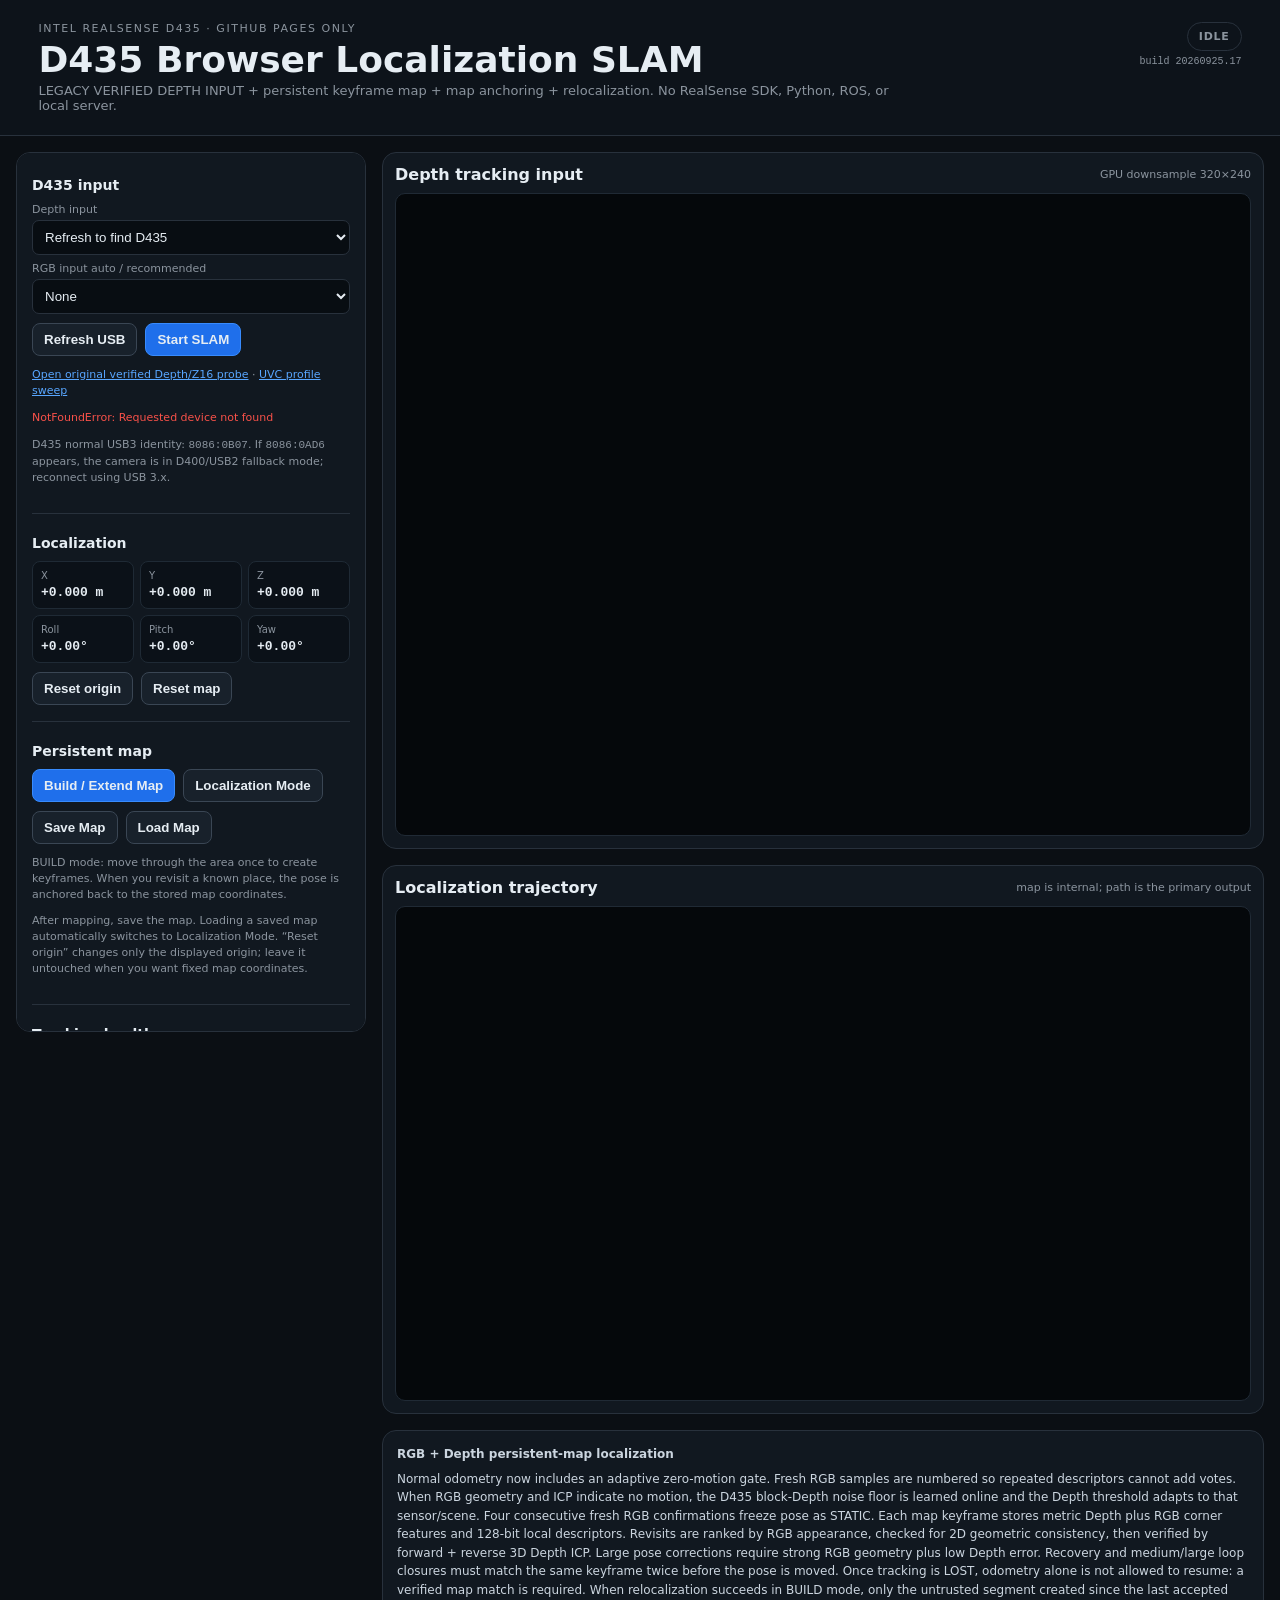
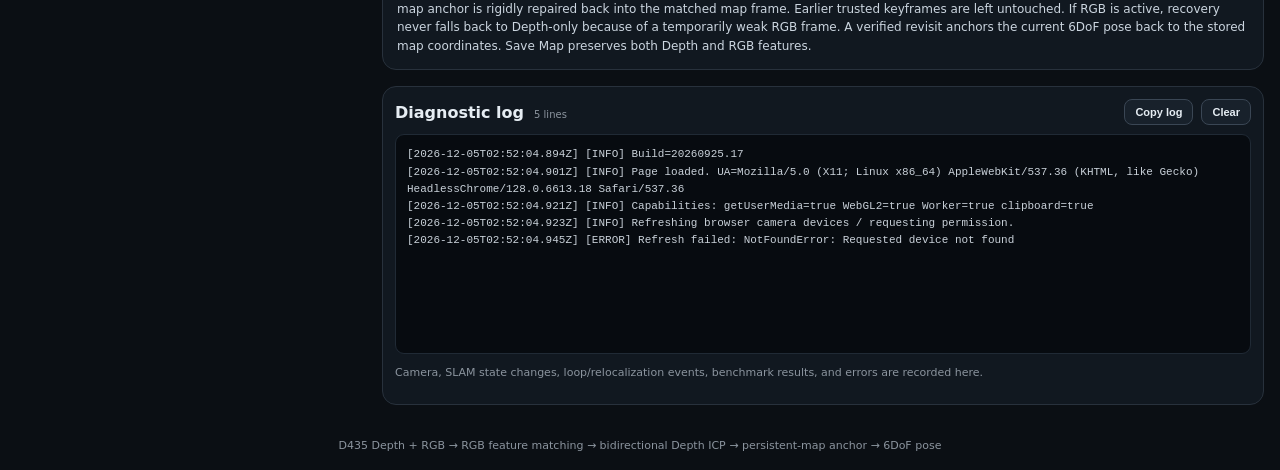
<file: build-20260925-17.html>
<!doctype html>
<html lang="ja">
<head>
  <meta charset="utf-8" />
  <meta name="viewport" content="width=device-width, initial-scale=1" />
  <meta name="theme-color" content="#0b0f14" />
  <title>D435 Browser Localization SLAM</title>
  <link rel="stylesheet" href="styles.css" />
</head>
<body>
  <header class="topbar">
    <div>
      <div class="eyebrow">INTEL REALSENSE D435 · GITHUB PAGES ONLY</div>
      <h1>D435 Browser Localization SLAM</h1>
      <p>LEGACY VERIFIED DEPTH INPUT + persistent keyframe map + map anchoring + relocalization. No RealSense SDK, Python, ROS, or local server.</p>
    </div>
    <div class="build-status"><div id="statusBadge" class="badge idle">IDLE</div><span class="build-id">build 20260925.17</span></div>
  </header>
  <main class="layout">
    <aside class="sidebar panel">
      <section>
        <h2>D435 input</h2>
        <label>Depth input<select id="depthDevice"><option value="">Refresh to find D435</option></select></label>
        <label>RGB input <span class="muted">auto / recommended</span><select id="rgbDevice"><option value="">None</option></select></label>
        <div class="row"><button id="refreshBtn">Refresh USB</button><button id="startBtn" class="primary">Start SLAM</button></div><p class="hint"><a href="./legacy-depth-float-probe.html" style="color:#58a6ff">Open original verified Depth/Z16 probe</a> · <a href="./d435-profile-sweep.html" style="color:#58a6ff">UVC profile sweep</a></p>
        <p id="cameraState" class="hint">Desktop Chrome/Edge recommended. Camera permission is required. D435 RGB is auto-selected when available and is used for feature matching.</p><p class="hint">D435 normal USB3 identity: <code>8086:0B07</code>. If <code>8086:0AD6</code> appears, the camera is in D400/USB2 fallback mode; reconnect using USB 3.x.</p>
      </section>
      <section>
        <h2>Localization</h2>
        <div class="pose-grid">
          <div><span>X</span><strong id="posX">+0.000 m</strong></div><div><span>Y</span><strong id="posY">+0.000 m</strong></div><div><span>Z</span><strong id="posZ">+0.000 m</strong></div>
          <div><span>Roll</span><strong id="roll">+0.00°</strong></div><div><span>Pitch</span><strong id="pitch">+0.00°</strong></div><div><span>Yaw</span><strong id="yaw">+0.00°</strong></div>
        </div>
        <div class="row"><button id="resetOriginBtn">Reset origin</button><button id="resetMapBtn">Reset map</button></div>
      </section>
      <section>
        <h2>Persistent map</h2>
        <div class="row"><button id="buildMapBtn" class="primary">Build / Extend Map</button><button id="localizeModeBtn">Localization Mode</button></div>
        <div class="row"><button id="saveMapBtn">Save Map</button><button id="loadMapBtn">Load Map</button><input id="loadMapInput" type="file" accept=".json,application/json" hidden></div>
        <p id="mapState" class="hint">BUILD mode: move through the area once to create keyframes. When you revisit a known place, the pose is anchored back to the stored map coordinates.</p>
        <p class="hint">After mapping, save the map. Loading a saved map automatically switches to Localization Mode. “Reset origin” changes only the displayed origin; leave it untouched when you want fixed map coordinates.</p>
      </section>
      <section>
        <h2>Tracking health</h2>
        <dl class="readouts">
          <div><dt>State</dt><dd id="trackingState">WAITING</dd></div><div><dt>Camera</dt><dd id="cameraFps">0.0 Hz</dd></div>
          <div><dt>SLAM</dt><dd id="slamHz">0.0 Hz</dd></div><div><dt>Compute</dt><dd id="computeMs">0.0 ms</dd></div>
          <div><dt>Dropped</dt><dd id="dropped">0</dd></div><div><dt>Inliers</dt><dd id="inliers">0</dd></div>
          <div><dt>ICP RMSE</dt><dd id="rmse">—</dd></div><div><dt>Keyframes</dt><dd id="keyframes">0</dd></div>
          <div><dt>Loops</dt><dd id="loops">0</dd></div><div><dt>Relocalized</dt><dd id="relocalized">0</dd></div>
          <div><dt>Map mode</dt><dd id="mapModeValue">BUILD</dd></div><div><dt>Map locks</dt><dd id="mapMatches">0</dd></div>
          <div><dt>Map rejects</dt><dd id="mapRejects">0</dd></div><div><dt>Map repairs</dt><dd id="mapRepairs">0</dd></div>
          <div><dt>Trusted frame</dt><dd id="trustedFrame">0</dd></div><div><dt>Repair scope</dt><dd>SINCE TRUSTED</dd></div>
          <div><dt>Static gate</dt><dd id="staticState">0/4</dd></div><div><dt>Block Depth Δ med/p90</dt><dd id="staticDepth">—</dd></div>
          <div><dt>Block close ≤10mm</dt><dd id="staticRatio">0%</dd></div><div><dt>ICP Δ</dt><dd id="staticOdom">—</dd></div>
          <div><dt>RGB static match</dt><dd id="staticRgb">—</dd></div><div><dt>RGB sample</dt><dd id="rgbFresh">HOLD</dd></div>
          <div><dt>Learned Depth noise</dt><dd id="staticNoise">—</dd></div><div><dt>Adaptive Depth gate</dt><dd id="staticGateDepth">—</dd></div>
          <div><dt>Static action</dt><dd>FREEZE POSE</dd></div><div><dt>Static votes</dt><dd>FRESH RGB ONLY</dd></div>
          <div><dt>Lock gate</dt><dd>STRICT</dd></div><div><dt>Repair</dt><dd>ON RELOCALIZE</dd></div>
          <div><dt>RGB features</dt><dd id="rgbFeatures">0</dd></div><div><dt>RGB matches</dt><dd id="rgbMatches">0</dd></div>
          <div><dt>RGB geom inliers</dt><dd id="rgbInliers">0</dd></div><div><dt>Confirm</dt><dd id="confirmHits">0</dd></div>
          <div><dt>Map verifier</dt><dd>RGB + Depth × 2</dd></div><div><dt>Recovery gate</dt><dd id="recoveryGate">FREE</dd></div>
        </dl>
      </section>
      <section>
        <h2>D435 calibration</h2>
        <div class="grid2 compact">
          <label>Depth scale<input id="depthScale" type="number" value="0.001" min="0.000001" step="0.000001"></label><label>Max range<input id="maxRange" type="number" value="4.0" min="0.5" max="10" step="0.1"></label>
          <label>fx<input id="fx" type="number" value="381.902" step="0.001"></label><label>fy<input id="fy" type="number" value="381.902" step="0.001"></label>
          <label>ppx<input id="ppx" type="number" value="318.229" step="0.001"></label><label>ppy<input id="ppy" type="number" value="239.945" step="0.001"></label>
        </div>
        <p class="hint">The 640×480 D430/D435 legacy preset is used by default. SLAM intrinsics are scaled automatically to 320×240.</p>
      </section>
      <section>
        <h2>Performance</h2>
        <div class="grid2 compact"><label>SLAM target Hz<input id="targetHz" type="number" value="15" min="5" max="30" step="1"></label><label>Max correspondence<input id="maxCorr" type="number" value="0.08" min="0.02" max="0.30" step="0.01"></label></div>
        <div class="row"><button id="benchmarkBtn">Browser benchmark</button><button id="exportCsvBtn">Export trajectory</button></div>
        <p id="benchmarkState" class="hint">Benchmark runs a synthetic 320×240 tracking workload before hardware testing.</p>
      </section>
    </aside>
    <section class="workspace">
      <div class="panel viewer-card"><div class="viewer-title"><strong>Depth tracking input</strong><span>GPU downsample 320×240</span></div><canvas id="depthCanvas" width="640" height="480"></canvas></div>
      <div class="panel viewer-card"><div class="viewer-title"><strong>Localization trajectory</strong><span>map is internal; path is the primary output</span></div><canvas id="trajectoryCanvas" width="900" height="520"></canvas></div>
      <div class="panel note"><strong>RGB + Depth persistent-map localization</strong><p>Normal odometry now includes an adaptive zero-motion gate. Fresh RGB samples are numbered so repeated descriptors cannot add votes. When RGB geometry and ICP indicate no motion, the D435 block-Depth noise floor is learned online and the Depth threshold adapts to that sensor/scene. Four consecutive fresh RGB confirmations freeze pose as STATIC. Each map keyframe stores metric Depth plus RGB corner features and 128-bit local descriptors. Revisits are ranked by RGB appearance, checked for 2D geometric consistency, then verified by forward + reverse 3D Depth ICP. Large pose corrections require strong RGB geometry plus low Depth error. Recovery and medium/large loop closures must match the same keyframe twice before the pose is moved. Once tracking is LOST, odometry alone is not allowed to resume: a verified map match is required. When relocalization succeeds in BUILD mode, only the untrusted segment created since the last accepted map anchor is rigidly repaired back into the matched map frame. Earlier trusted keyframes are left untouched. If RGB is active, recovery never falls back to Depth-only because of a temporarily weak RGB frame. A verified revisit anchors the current 6DoF pose back to the stored map coordinates. Save Map preserves both Depth and RGB features.</p></div>
      <div class="panel log-card">
        <div class="viewer-title">
          <div><strong>Diagnostic log</strong><span id="logCount">0 lines</span></div>
          <div class="row log-actions"><button id="copyLogBtn">Copy log</button><button id="clearLogBtn">Clear</button></div>
        </div>
        <pre id="diagnosticLog" aria-label="Diagnostic log"></pre>
        <p id="copyLogState" class="hint">Camera, SLAM state changes, loop/relocalization events, benchmark results, and errors are recorded here.</p>
      </div>
    </section>
  </main>
  <footer>D435 Depth + RGB → RGB feature matching → bidirectional Depth ICP → persistent-map anchor → 6DoF pose</footer>
  <script type="module" src="src/main-build-20260925-17.js"></script>
</body>
</html>
</file>
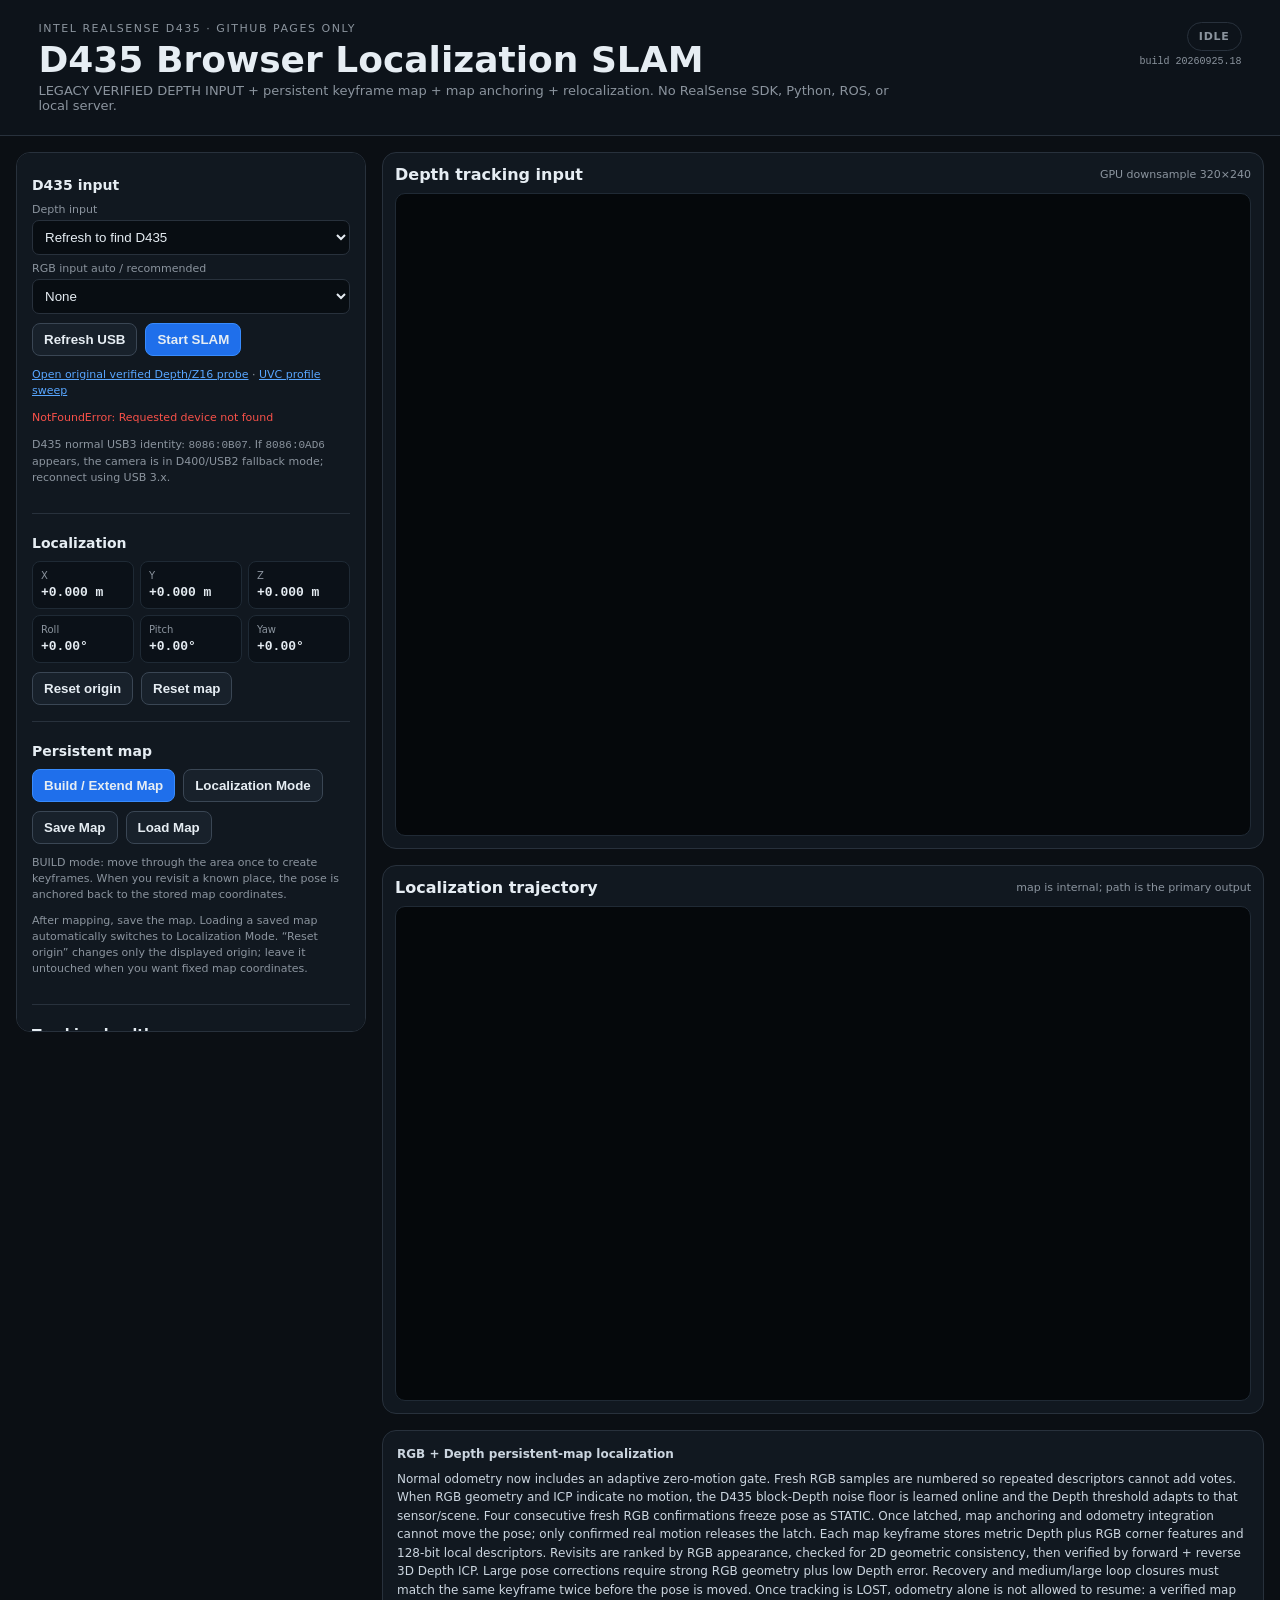
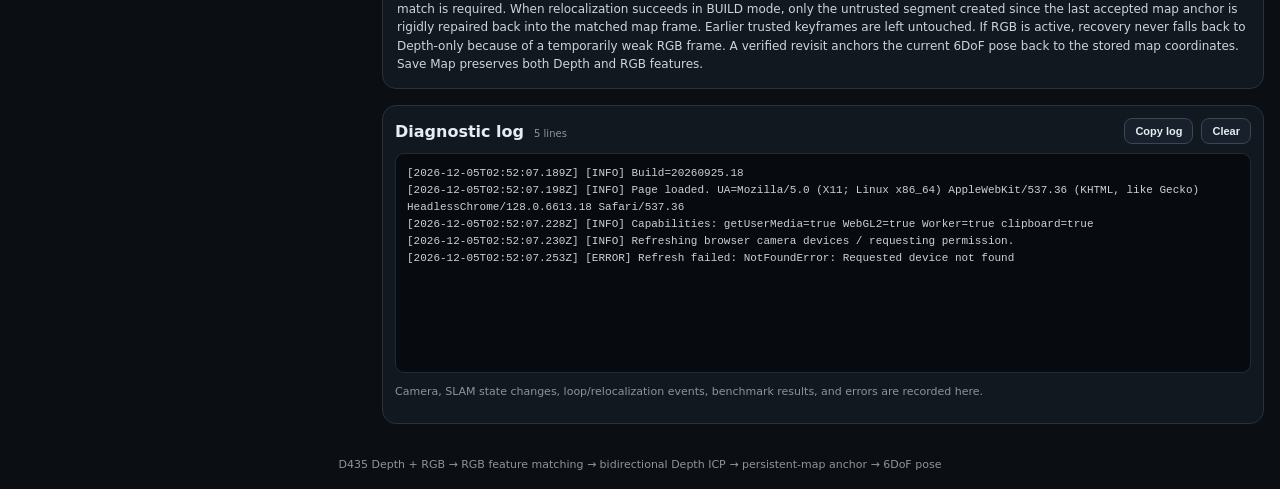
<file: build-20260925-18.html>
<!doctype html>
<html lang="ja">
<head>
  <meta charset="utf-8" />
  <meta name="viewport" content="width=device-width, initial-scale=1" />
  <meta name="theme-color" content="#0b0f14" />
  <title>D435 Browser Localization SLAM</title>
  <link rel="stylesheet" href="styles.css" />
</head>
<body>
  <header class="topbar">
    <div>
      <div class="eyebrow">INTEL REALSENSE D435 · GITHUB PAGES ONLY</div>
      <h1>D435 Browser Localization SLAM</h1>
      <p>LEGACY VERIFIED DEPTH INPUT + persistent keyframe map + map anchoring + relocalization. No RealSense SDK, Python, ROS, or local server.</p>
    </div>
    <div class="build-status"><div id="statusBadge" class="badge idle">IDLE</div><span class="build-id">build 20260925.18</span></div>
  </header>
  <main class="layout">
    <aside class="sidebar panel">
      <section>
        <h2>D435 input</h2>
        <label>Depth input<select id="depthDevice"><option value="">Refresh to find D435</option></select></label>
        <label>RGB input <span class="muted">auto / recommended</span><select id="rgbDevice"><option value="">None</option></select></label>
        <div class="row"><button id="refreshBtn">Refresh USB</button><button id="startBtn" class="primary">Start SLAM</button></div><p class="hint"><a href="./legacy-depth-float-probe.html" style="color:#58a6ff">Open original verified Depth/Z16 probe</a> · <a href="./d435-profile-sweep.html" style="color:#58a6ff">UVC profile sweep</a></p>
        <p id="cameraState" class="hint">Desktop Chrome/Edge recommended. Camera permission is required. D435 RGB is auto-selected when available and is used for feature matching.</p><p class="hint">D435 normal USB3 identity: <code>8086:0B07</code>. If <code>8086:0AD6</code> appears, the camera is in D400/USB2 fallback mode; reconnect using USB 3.x.</p>
      </section>
      <section>
        <h2>Localization</h2>
        <div class="pose-grid">
          <div><span>X</span><strong id="posX">+0.000 m</strong></div><div><span>Y</span><strong id="posY">+0.000 m</strong></div><div><span>Z</span><strong id="posZ">+0.000 m</strong></div>
          <div><span>Roll</span><strong id="roll">+0.00°</strong></div><div><span>Pitch</span><strong id="pitch">+0.00°</strong></div><div><span>Yaw</span><strong id="yaw">+0.00°</strong></div>
        </div>
        <div class="row"><button id="resetOriginBtn">Reset origin</button><button id="resetMapBtn">Reset map</button></div>
      </section>
      <section>
        <h2>Persistent map</h2>
        <div class="row"><button id="buildMapBtn" class="primary">Build / Extend Map</button><button id="localizeModeBtn">Localization Mode</button></div>
        <div class="row"><button id="saveMapBtn">Save Map</button><button id="loadMapBtn">Load Map</button><input id="loadMapInput" type="file" accept=".json,application/json" hidden></div>
        <p id="mapState" class="hint">BUILD mode: move through the area once to create keyframes. When you revisit a known place, the pose is anchored back to the stored map coordinates.</p>
        <p class="hint">After mapping, save the map. Loading a saved map automatically switches to Localization Mode. “Reset origin” changes only the displayed origin; leave it untouched when you want fixed map coordinates.</p>
      </section>
      <section>
        <h2>Tracking health</h2>
        <dl class="readouts">
          <div><dt>State</dt><dd id="trackingState">WAITING</dd></div><div><dt>Camera</dt><dd id="cameraFps">0.0 Hz</dd></div>
          <div><dt>SLAM</dt><dd id="slamHz">0.0 Hz</dd></div><div><dt>Compute</dt><dd id="computeMs">0.0 ms</dd></div>
          <div><dt>Dropped</dt><dd id="dropped">0</dd></div><div><dt>Inliers</dt><dd id="inliers">0</dd></div>
          <div><dt>ICP RMSE</dt><dd id="rmse">—</dd></div><div><dt>Keyframes</dt><dd id="keyframes">0</dd></div>
          <div><dt>Loops</dt><dd id="loops">0</dd></div><div><dt>Relocalized</dt><dd id="relocalized">0</dd></div>
          <div><dt>Map mode</dt><dd id="mapModeValue">BUILD</dd></div><div><dt>Map locks</dt><dd id="mapMatches">0</dd></div>
          <div><dt>Map rejects</dt><dd id="mapRejects">0</dd></div><div><dt>Map repairs</dt><dd id="mapRepairs">0</dd></div>
          <div><dt>Trusted frame</dt><dd id="trustedFrame">0</dd></div><div><dt>Repair scope</dt><dd>SINCE TRUSTED</dd></div>
          <div><dt>Static gate</dt><dd id="staticState">0/4</dd></div><div><dt>Block Depth Δ med/p90</dt><dd id="staticDepth">—</dd></div>
          <div><dt>Block close ≤10mm</dt><dd id="staticRatio">0%</dd></div><div><dt>ICP Δ</dt><dd id="staticOdom">—</dd></div>
          <div><dt>RGB static match</dt><dd id="staticRgb">—</dd></div><div><dt>RGB sample</dt><dd id="rgbFresh">HOLD</dd></div>
          <div><dt>Learned Depth noise</dt><dd id="staticNoise">—</dd></div><div><dt>Adaptive Depth gate</dt><dd id="staticGateDepth">—</dd></div>
          <div><dt>STATIC latch</dt><dd id="staticLatch">FREE</dd></div><div><dt>Move score</dt><dd id="staticMove">0 · exit 0/2</dd></div>
          <div><dt>Static action</dt><dd>FREEZE POSE</dd></div><div><dt>Static votes</dt><dd>FRESH RGB ONLY</dd></div>
          <div><dt>Lock gate</dt><dd>STRICT</dd></div><div><dt>Repair</dt><dd>ON RELOCALIZE</dd></div>
          <div><dt>RGB features</dt><dd id="rgbFeatures">0</dd></div><div><dt>RGB matches</dt><dd id="rgbMatches">0</dd></div>
          <div><dt>RGB geom inliers</dt><dd id="rgbInliers">0</dd></div><div><dt>Confirm</dt><dd id="confirmHits">0</dd></div>
          <div><dt>Map verifier</dt><dd>RGB + Depth × 2</dd></div><div><dt>Recovery gate</dt><dd id="recoveryGate">FREE</dd></div>
        </dl>
      </section>
      <section>
        <h2>D435 calibration</h2>
        <div class="grid2 compact">
          <label>Depth scale<input id="depthScale" type="number" value="0.001" min="0.000001" step="0.000001"></label><label>Max range<input id="maxRange" type="number" value="4.0" min="0.5" max="10" step="0.1"></label>
          <label>fx<input id="fx" type="number" value="381.902" step="0.001"></label><label>fy<input id="fy" type="number" value="381.902" step="0.001"></label>
          <label>ppx<input id="ppx" type="number" value="318.229" step="0.001"></label><label>ppy<input id="ppy" type="number" value="239.945" step="0.001"></label>
        </div>
        <p class="hint">The 640×480 D430/D435 legacy preset is used by default. SLAM intrinsics are scaled automatically to 320×240.</p>
      </section>
      <section>
        <h2>Performance</h2>
        <div class="grid2 compact"><label>SLAM target Hz<input id="targetHz" type="number" value="15" min="5" max="30" step="1"></label><label>Max correspondence<input id="maxCorr" type="number" value="0.08" min="0.02" max="0.30" step="0.01"></label></div>
        <div class="row"><button id="benchmarkBtn">Browser benchmark</button><button id="exportCsvBtn">Export trajectory</button></div>
        <p id="benchmarkState" class="hint">Benchmark runs a synthetic 320×240 tracking workload before hardware testing.</p>
      </section>
    </aside>
    <section class="workspace">
      <div class="panel viewer-card"><div class="viewer-title"><strong>Depth tracking input</strong><span>GPU downsample 320×240</span></div><canvas id="depthCanvas" width="640" height="480"></canvas></div>
      <div class="panel viewer-card"><div class="viewer-title"><strong>Localization trajectory</strong><span>map is internal; path is the primary output</span></div><canvas id="trajectoryCanvas" width="900" height="520"></canvas></div>
      <div class="panel note"><strong>RGB + Depth persistent-map localization</strong><p>Normal odometry now includes an adaptive zero-motion gate. Fresh RGB samples are numbered so repeated descriptors cannot add votes. When RGB geometry and ICP indicate no motion, the D435 block-Depth noise floor is learned online and the Depth threshold adapts to that sensor/scene. Four consecutive fresh RGB confirmations freeze pose as STATIC. Once latched, map anchoring and odometry integration cannot move the pose; only confirmed real motion releases the latch. Each map keyframe stores metric Depth plus RGB corner features and 128-bit local descriptors. Revisits are ranked by RGB appearance, checked for 2D geometric consistency, then verified by forward + reverse 3D Depth ICP. Large pose corrections require strong RGB geometry plus low Depth error. Recovery and medium/large loop closures must match the same keyframe twice before the pose is moved. Once tracking is LOST, odometry alone is not allowed to resume: a verified map match is required. When relocalization succeeds in BUILD mode, only the untrusted segment created since the last accepted map anchor is rigidly repaired back into the matched map frame. Earlier trusted keyframes are left untouched. If RGB is active, recovery never falls back to Depth-only because of a temporarily weak RGB frame. A verified revisit anchors the current 6DoF pose back to the stored map coordinates. Save Map preserves both Depth and RGB features.</p></div>
      <div class="panel log-card">
        <div class="viewer-title">
          <div><strong>Diagnostic log</strong><span id="logCount">0 lines</span></div>
          <div class="row log-actions"><button id="copyLogBtn">Copy log</button><button id="clearLogBtn">Clear</button></div>
        </div>
        <pre id="diagnosticLog" aria-label="Diagnostic log"></pre>
        <p id="copyLogState" class="hint">Camera, SLAM state changes, loop/relocalization events, benchmark results, and errors are recorded here.</p>
      </div>
    </section>
  </main>
  <footer>D435 Depth + RGB → RGB feature matching → bidirectional Depth ICP → persistent-map anchor → 6DoF pose</footer>
  <script type="module" src="src/main-build-20260925-18.js"></script>
</body>
</html>
</file>
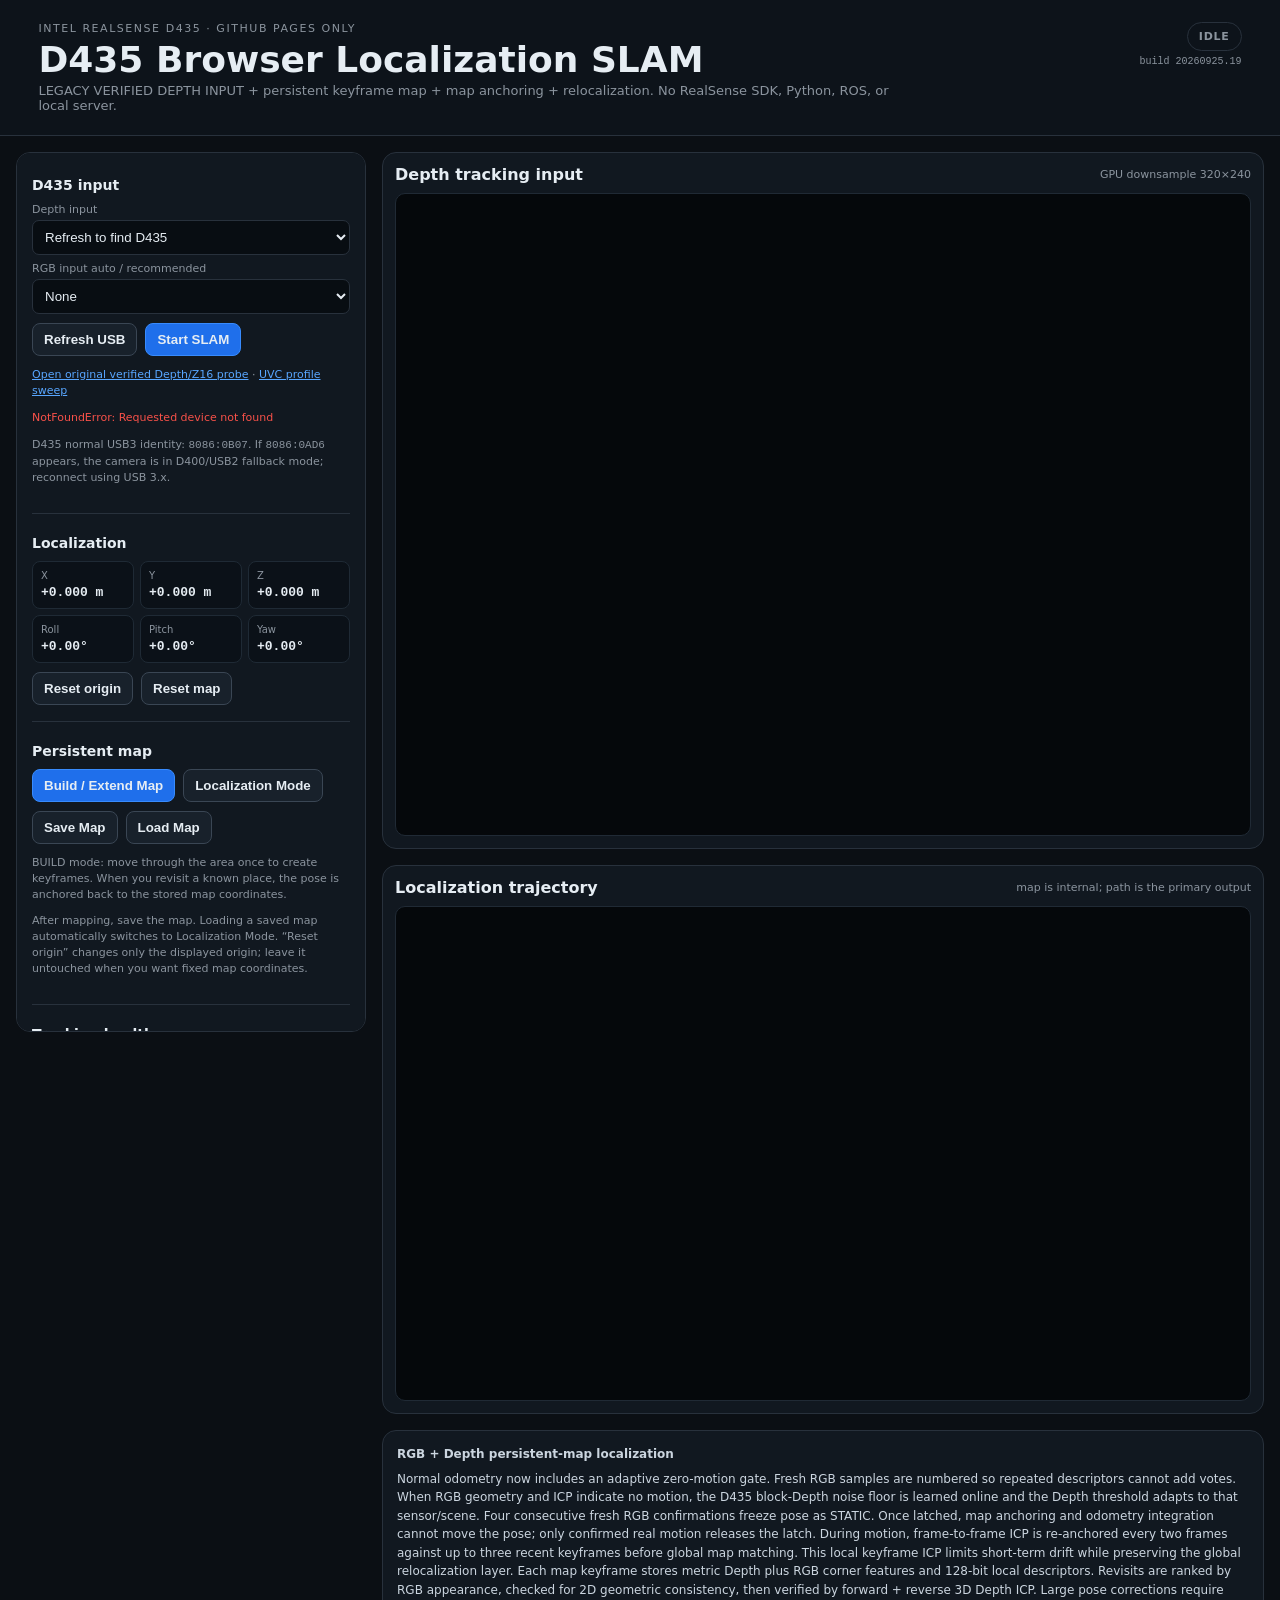
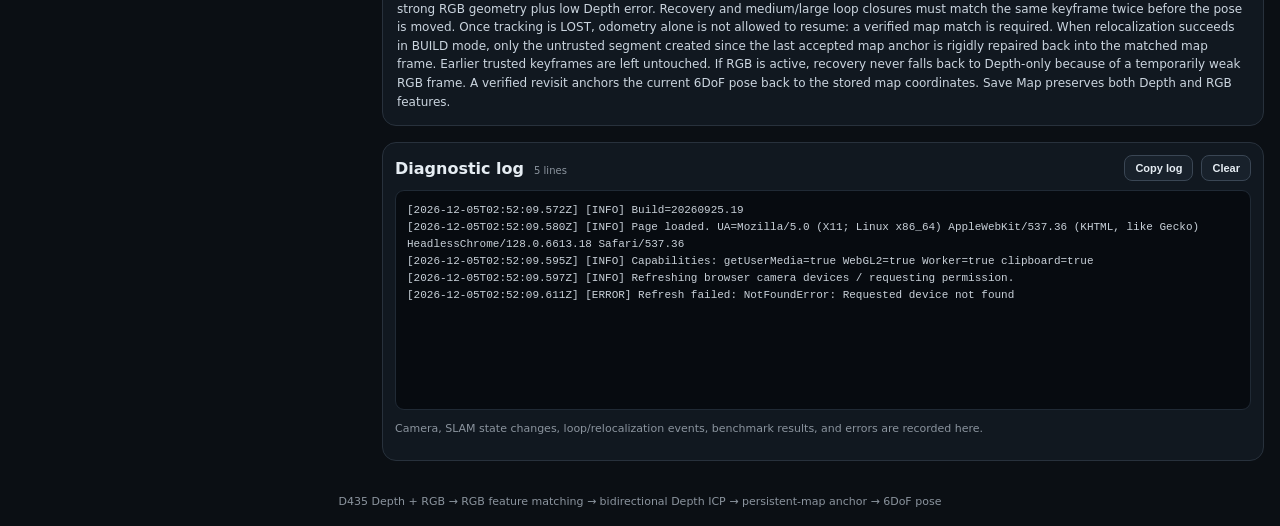
<file: build-20260925-19.html>
<!doctype html>
<html lang="ja">
<head>
  <meta charset="utf-8" />
  <meta name="viewport" content="width=device-width, initial-scale=1" />
  <meta name="theme-color" content="#0b0f14" />
  <title>D435 Browser Localization SLAM</title>
  <link rel="stylesheet" href="styles.css" />
</head>
<body>
  <header class="topbar">
    <div>
      <div class="eyebrow">INTEL REALSENSE D435 · GITHUB PAGES ONLY</div>
      <h1>D435 Browser Localization SLAM</h1>
      <p>LEGACY VERIFIED DEPTH INPUT + persistent keyframe map + map anchoring + relocalization. No RealSense SDK, Python, ROS, or local server.</p>
    </div>
    <div class="build-status"><div id="statusBadge" class="badge idle">IDLE</div><span class="build-id">build 20260925.19</span></div>
  </header>
  <main class="layout">
    <aside class="sidebar panel">
      <section>
        <h2>D435 input</h2>
        <label>Depth input<select id="depthDevice"><option value="">Refresh to find D435</option></select></label>
        <label>RGB input <span class="muted">auto / recommended</span><select id="rgbDevice"><option value="">None</option></select></label>
        <div class="row"><button id="refreshBtn">Refresh USB</button><button id="startBtn" class="primary">Start SLAM</button></div><p class="hint"><a href="./legacy-depth-float-probe.html" style="color:#58a6ff">Open original verified Depth/Z16 probe</a> · <a href="./d435-profile-sweep.html" style="color:#58a6ff">UVC profile sweep</a></p>
        <p id="cameraState" class="hint">Desktop Chrome/Edge recommended. Camera permission is required. D435 RGB is auto-selected when available and is used for feature matching.</p><p class="hint">D435 normal USB3 identity: <code>8086:0B07</code>. If <code>8086:0AD6</code> appears, the camera is in D400/USB2 fallback mode; reconnect using USB 3.x.</p>
      </section>
      <section>
        <h2>Localization</h2>
        <div class="pose-grid">
          <div><span>X</span><strong id="posX">+0.000 m</strong></div><div><span>Y</span><strong id="posY">+0.000 m</strong></div><div><span>Z</span><strong id="posZ">+0.000 m</strong></div>
          <div><span>Roll</span><strong id="roll">+0.00°</strong></div><div><span>Pitch</span><strong id="pitch">+0.00°</strong></div><div><span>Yaw</span><strong id="yaw">+0.00°</strong></div>
        </div>
        <div class="row"><button id="resetOriginBtn">Reset origin</button><button id="resetMapBtn">Reset map</button></div>
      </section>
      <section>
        <h2>Persistent map</h2>
        <div class="row"><button id="buildMapBtn" class="primary">Build / Extend Map</button><button id="localizeModeBtn">Localization Mode</button></div>
        <div class="row"><button id="saveMapBtn">Save Map</button><button id="loadMapBtn">Load Map</button><input id="loadMapInput" type="file" accept=".json,application/json" hidden></div>
        <p id="mapState" class="hint">BUILD mode: move through the area once to create keyframes. When you revisit a known place, the pose is anchored back to the stored map coordinates.</p>
        <p class="hint">After mapping, save the map. Loading a saved map automatically switches to Localization Mode. “Reset origin” changes only the displayed origin; leave it untouched when you want fixed map coordinates.</p>
      </section>
      <section>
        <h2>Tracking health</h2>
        <dl class="readouts">
          <div><dt>State</dt><dd id="trackingState">WAITING</dd></div><div><dt>Camera</dt><dd id="cameraFps">0.0 Hz</dd></div>
          <div><dt>SLAM</dt><dd id="slamHz">0.0 Hz</dd></div><div><dt>Compute</dt><dd id="computeMs">0.0 ms</dd></div>
          <div><dt>Dropped</dt><dd id="dropped">0</dd></div><div><dt>Inliers</dt><dd id="inliers">0</dd></div>
          <div><dt>ICP RMSE</dt><dd id="rmse">—</dd></div><div><dt>Keyframes</dt><dd id="keyframes">0</dd></div>
          <div><dt>Loops</dt><dd id="loops">0</dd></div><div><dt>Relocalized</dt><dd id="relocalized">0</dd></div>
          <div><dt>Map mode</dt><dd id="mapModeValue">BUILD</dd></div><div><dt>Map locks</dt><dd id="mapMatches">0</dd></div>
          <div><dt>Map rejects</dt><dd id="mapRejects">0</dd></div><div><dt>Map repairs</dt><dd id="mapRepairs">0</dd></div>
          <div><dt>Local anchors</dt><dd id="localAnchors">0</dd></div><div><dt>Local rejects</dt><dd id="localAnchorRejects">0</dd></div>
          <div><dt>Local correction</dt><dd id="localCorr">—</dd></div><div><dt>Local ref</dt><dd>RECENT KF ×3</dd></div>
          <div><dt>Trusted frame</dt><dd id="trustedFrame">0</dd></div><div><dt>Repair scope</dt><dd>SINCE TRUSTED</dd></div>
          <div><dt>Static gate</dt><dd id="staticState">0/4</dd></div><div><dt>Block Depth Δ med/p90</dt><dd id="staticDepth">—</dd></div>
          <div><dt>Block close ≤10mm</dt><dd id="staticRatio">0%</dd></div><div><dt>ICP Δ</dt><dd id="staticOdom">—</dd></div>
          <div><dt>RGB static match</dt><dd id="staticRgb">—</dd></div><div><dt>RGB sample</dt><dd id="rgbFresh">HOLD</dd></div>
          <div><dt>Learned Depth noise</dt><dd id="staticNoise">—</dd></div><div><dt>Adaptive Depth gate</dt><dd id="staticGateDepth">—</dd></div>
          <div><dt>STATIC latch</dt><dd id="staticLatch">FREE</dd></div><div><dt>Move score</dt><dd id="staticMove">0 · exit 0/2</dd></div>
          <div><dt>Static action</dt><dd>FREEZE POSE</dd></div><div><dt>Static votes</dt><dd>FRESH RGB ONLY</dd></div>
          <div><dt>Lock gate</dt><dd>STRICT</dd></div><div><dt>Repair</dt><dd>ON RELOCALIZE</dd></div>
          <div><dt>RGB features</dt><dd id="rgbFeatures">0</dd></div><div><dt>RGB matches</dt><dd id="rgbMatches">0</dd></div>
          <div><dt>RGB geom inliers</dt><dd id="rgbInliers">0</dd></div><div><dt>Confirm</dt><dd id="confirmHits">0</dd></div>
          <div><dt>Map verifier</dt><dd>RGB + Depth × 2</dd></div><div><dt>Recovery gate</dt><dd id="recoveryGate">FREE</dd></div>
        </dl>
      </section>
      <section>
        <h2>D435 calibration</h2>
        <div class="grid2 compact">
          <label>Depth scale<input id="depthScale" type="number" value="0.001" min="0.000001" step="0.000001"></label><label>Max range<input id="maxRange" type="number" value="4.0" min="0.5" max="10" step="0.1"></label>
          <label>fx<input id="fx" type="number" value="381.902" step="0.001"></label><label>fy<input id="fy" type="number" value="381.902" step="0.001"></label>
          <label>ppx<input id="ppx" type="number" value="318.229" step="0.001"></label><label>ppy<input id="ppy" type="number" value="239.945" step="0.001"></label>
        </div>
        <p class="hint">The 640×480 D430/D435 legacy preset is used by default. SLAM intrinsics are scaled automatically to 320×240.</p>
      </section>
      <section>
        <h2>Performance</h2>
        <div class="grid2 compact"><label>SLAM target Hz<input id="targetHz" type="number" value="15" min="5" max="30" step="1"></label><label>Max correspondence<input id="maxCorr" type="number" value="0.08" min="0.02" max="0.30" step="0.01"></label></div>
        <div class="row"><button id="benchmarkBtn">Browser benchmark</button><button id="exportCsvBtn">Export trajectory</button></div>
        <p id="benchmarkState" class="hint">Benchmark runs a synthetic 320×240 tracking workload before hardware testing.</p>
      </section>
    </aside>
    <section class="workspace">
      <div class="panel viewer-card"><div class="viewer-title"><strong>Depth tracking input</strong><span>GPU downsample 320×240</span></div><canvas id="depthCanvas" width="640" height="480"></canvas></div>
      <div class="panel viewer-card"><div class="viewer-title"><strong>Localization trajectory</strong><span>map is internal; path is the primary output</span></div><canvas id="trajectoryCanvas" width="900" height="520"></canvas></div>
      <div class="panel note"><strong>RGB + Depth persistent-map localization</strong><p>Normal odometry now includes an adaptive zero-motion gate. Fresh RGB samples are numbered so repeated descriptors cannot add votes. When RGB geometry and ICP indicate no motion, the D435 block-Depth noise floor is learned online and the Depth threshold adapts to that sensor/scene. Four consecutive fresh RGB confirmations freeze pose as STATIC. Once latched, map anchoring and odometry integration cannot move the pose; only confirmed real motion releases the latch. During motion, frame-to-frame ICP is re-anchored every two frames against up to three recent keyframes before global map matching. This local keyframe ICP limits short-term drift while preserving the global relocalization layer. Each map keyframe stores metric Depth plus RGB corner features and 128-bit local descriptors. Revisits are ranked by RGB appearance, checked for 2D geometric consistency, then verified by forward + reverse 3D Depth ICP. Large pose corrections require strong RGB geometry plus low Depth error. Recovery and medium/large loop closures must match the same keyframe twice before the pose is moved. Once tracking is LOST, odometry alone is not allowed to resume: a verified map match is required. When relocalization succeeds in BUILD mode, only the untrusted segment created since the last accepted map anchor is rigidly repaired back into the matched map frame. Earlier trusted keyframes are left untouched. If RGB is active, recovery never falls back to Depth-only because of a temporarily weak RGB frame. A verified revisit anchors the current 6DoF pose back to the stored map coordinates. Save Map preserves both Depth and RGB features.</p></div>
      <div class="panel log-card">
        <div class="viewer-title">
          <div><strong>Diagnostic log</strong><span id="logCount">0 lines</span></div>
          <div class="row log-actions"><button id="copyLogBtn">Copy log</button><button id="clearLogBtn">Clear</button></div>
        </div>
        <pre id="diagnosticLog" aria-label="Diagnostic log"></pre>
        <p id="copyLogState" class="hint">Camera, SLAM state changes, loop/relocalization events, benchmark results, and errors are recorded here.</p>
      </div>
    </section>
  </main>
  <footer>D435 Depth + RGB → RGB feature matching → bidirectional Depth ICP → persistent-map anchor → 6DoF pose</footer>
  <script type="module" src="src/main-build-20260925-19.js"></script>
</body>
</html>
</file>
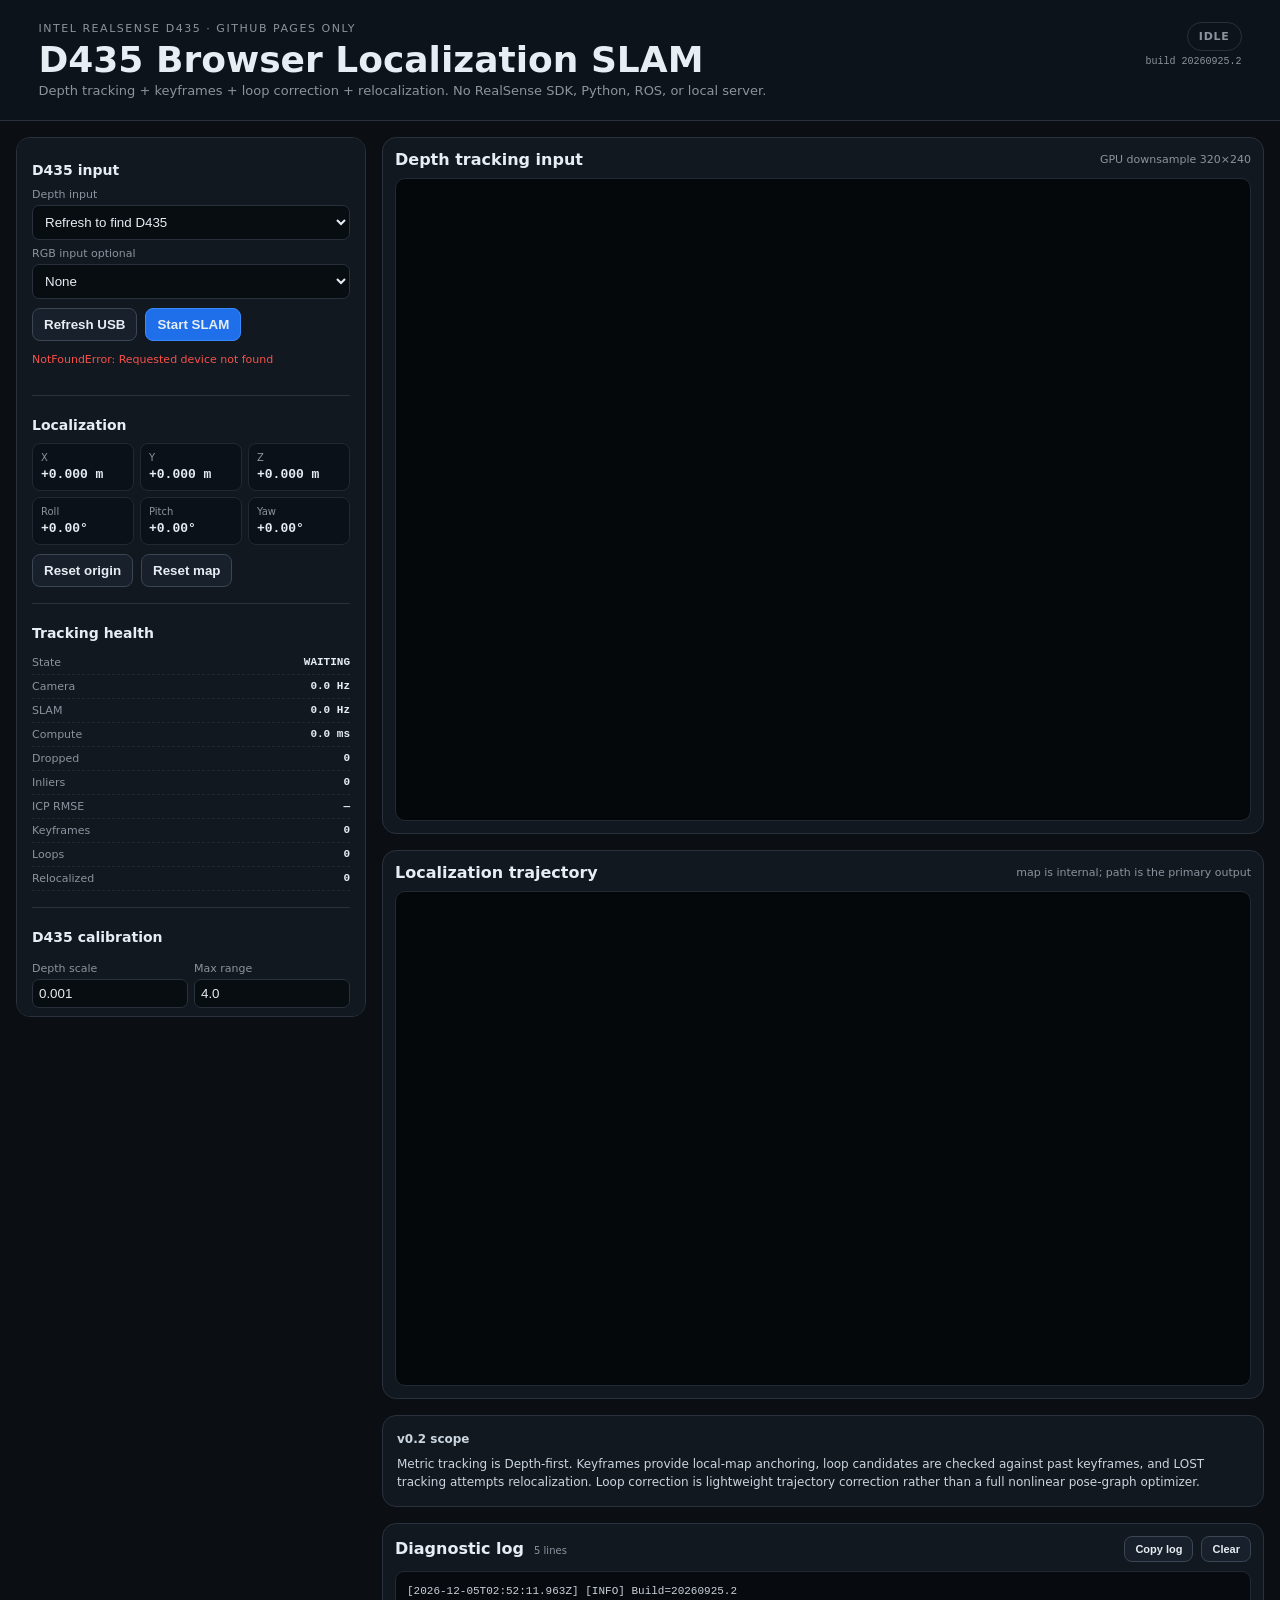
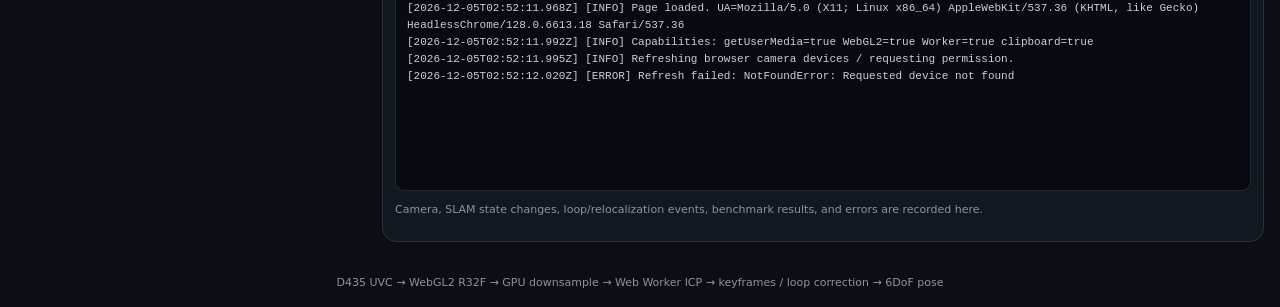
<file: build-20260925-2.html>
<!doctype html>
<html lang="ja">
<head>
  <meta charset="utf-8" />
  <meta name="viewport" content="width=device-width, initial-scale=1" />
  <meta name="theme-color" content="#0b0f14" />
  <title>D435 Browser Localization SLAM</title>
  <link rel="stylesheet" href="styles.css" />
</head>
<body>
  <header class="topbar">
    <div>
      <div class="eyebrow">INTEL REALSENSE D435 · GITHUB PAGES ONLY</div>
      <h1>D435 Browser Localization SLAM</h1>
      <p>Depth tracking + keyframes + loop correction + relocalization. No RealSense SDK, Python, ROS, or local server.</p>
    </div>
    <div class="build-status"><div id="statusBadge" class="badge idle">IDLE</div><span class="build-id">build 20260925.2</span></div>
  </header>
  <main class="layout">
    <aside class="sidebar panel">
      <section>
        <h2>D435 input</h2>
        <label>Depth input<select id="depthDevice"><option value="">Refresh to find D435</option></select></label>
        <label>RGB input <span class="muted">optional</span><select id="rgbDevice"><option value="">None</option></select></label>
        <div class="row"><button id="refreshBtn">Refresh USB</button><button id="startBtn" class="primary">Start SLAM</button></div>
        <p id="cameraState" class="hint">Desktop Chrome/Edge recommended. Camera permission is required.</p>
      </section>
      <section>
        <h2>Localization</h2>
        <div class="pose-grid">
          <div><span>X</span><strong id="posX">+0.000 m</strong></div><div><span>Y</span><strong id="posY">+0.000 m</strong></div><div><span>Z</span><strong id="posZ">+0.000 m</strong></div>
          <div><span>Roll</span><strong id="roll">+0.00°</strong></div><div><span>Pitch</span><strong id="pitch">+0.00°</strong></div><div><span>Yaw</span><strong id="yaw">+0.00°</strong></div>
        </div>
        <div class="row"><button id="resetOriginBtn">Reset origin</button><button id="resetMapBtn">Reset map</button></div>
      </section>
      <section>
        <h2>Tracking health</h2>
        <dl class="readouts">
          <div><dt>State</dt><dd id="trackingState">WAITING</dd></div><div><dt>Camera</dt><dd id="cameraFps">0.0 Hz</dd></div>
          <div><dt>SLAM</dt><dd id="slamHz">0.0 Hz</dd></div><div><dt>Compute</dt><dd id="computeMs">0.0 ms</dd></div>
          <div><dt>Dropped</dt><dd id="dropped">0</dd></div><div><dt>Inliers</dt><dd id="inliers">0</dd></div>
          <div><dt>ICP RMSE</dt><dd id="rmse">—</dd></div><div><dt>Keyframes</dt><dd id="keyframes">0</dd></div>
          <div><dt>Loops</dt><dd id="loops">0</dd></div><div><dt>Relocalized</dt><dd id="relocalized">0</dd></div>
        </dl>
      </section>
      <section>
        <h2>D435 calibration</h2>
        <div class="grid2 compact">
          <label>Depth scale<input id="depthScale" type="number" value="0.001" min="0.000001" step="0.000001"></label><label>Max range<input id="maxRange" type="number" value="4.0" min="0.5" max="10" step="0.1"></label>
          <label>fx<input id="fx" type="number" value="381.902" step="0.001"></label><label>fy<input id="fy" type="number" value="381.902" step="0.001"></label>
          <label>ppx<input id="ppx" type="number" value="318.229" step="0.001"></label><label>ppy<input id="ppy" type="number" value="239.945" step="0.001"></label>
        </div>
        <p class="hint">The 640×480 D430/D435 legacy preset is used by default. SLAM intrinsics are scaled automatically to 320×240.</p>
      </section>
      <section>
        <h2>Performance</h2>
        <div class="grid2 compact"><label>SLAM target Hz<input id="targetHz" type="number" value="15" min="5" max="30" step="1"></label><label>Max correspondence<input id="maxCorr" type="number" value="0.08" min="0.02" max="0.30" step="0.01"></label></div>
        <div class="row"><button id="benchmarkBtn">Browser benchmark</button><button id="exportCsvBtn">Export trajectory</button></div>
        <p id="benchmarkState" class="hint">Benchmark runs a synthetic 320×240 tracking workload before hardware testing.</p>
      </section>
    </aside>
    <section class="workspace">
      <div class="panel viewer-card"><div class="viewer-title"><strong>Depth tracking input</strong><span>GPU downsample 320×240</span></div><canvas id="depthCanvas" width="640" height="480"></canvas></div>
      <div class="panel viewer-card"><div class="viewer-title"><strong>Localization trajectory</strong><span>map is internal; path is the primary output</span></div><canvas id="trajectoryCanvas" width="900" height="520"></canvas></div>
      <div class="panel note"><strong>v0.2 scope</strong><p>Metric tracking is Depth-first. Keyframes provide local-map anchoring, loop candidates are checked against past keyframes, and LOST tracking attempts relocalization. Loop correction is lightweight trajectory correction rather than a full nonlinear pose-graph optimizer.</p></div>
      <div class="panel log-card">
        <div class="viewer-title">
          <div><strong>Diagnostic log</strong><span id="logCount">0 lines</span></div>
          <div class="row log-actions"><button id="copyLogBtn">Copy log</button><button id="clearLogBtn">Clear</button></div>
        </div>
        <pre id="diagnosticLog" aria-label="Diagnostic log"></pre>
        <p id="copyLogState" class="hint">Camera, SLAM state changes, loop/relocalization events, benchmark results, and errors are recorded here.</p>
      </div>
    </section>
  </main>
  <footer>D435 UVC → WebGL2 R32F → GPU downsample → Web Worker ICP → keyframes / loop correction → 6DoF pose</footer>
  <script type="module" src="src/main-build-20260925-2.js"></script>
</body>
</html>
</file>
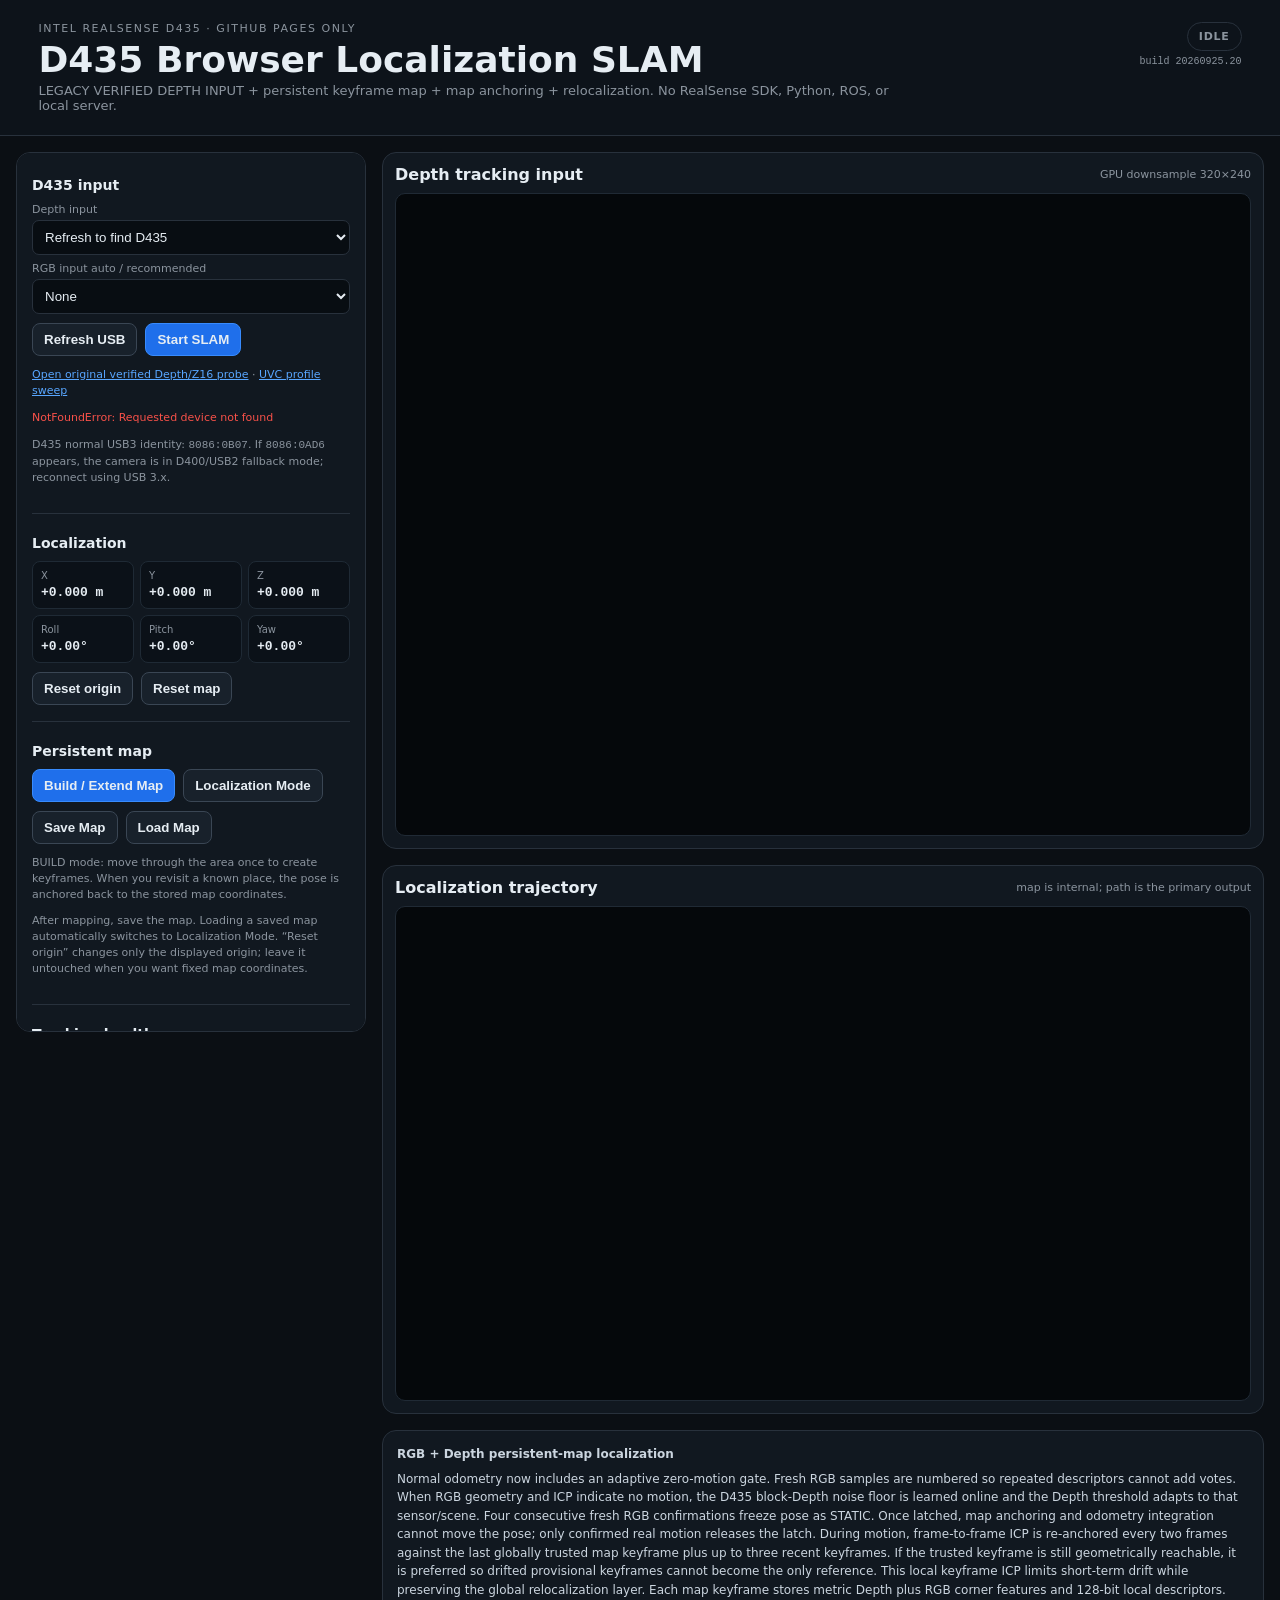
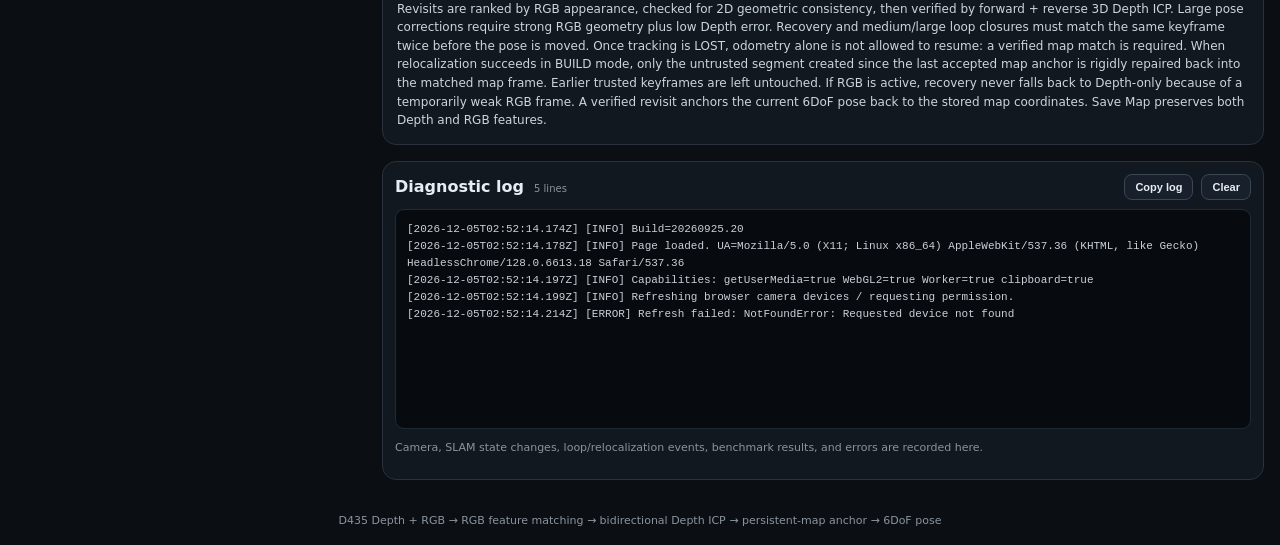
<file: build-20260925-20.html>
<!doctype html>
<html lang="ja">
<head>
  <meta charset="utf-8" />
  <meta name="viewport" content="width=device-width, initial-scale=1" />
  <meta name="theme-color" content="#0b0f14" />
  <title>D435 Browser Localization SLAM</title>
  <link rel="stylesheet" href="styles.css" />
</head>
<body>
  <header class="topbar">
    <div>
      <div class="eyebrow">INTEL REALSENSE D435 · GITHUB PAGES ONLY</div>
      <h1>D435 Browser Localization SLAM</h1>
      <p>LEGACY VERIFIED DEPTH INPUT + persistent keyframe map + map anchoring + relocalization. No RealSense SDK, Python, ROS, or local server.</p>
    </div>
    <div class="build-status"><div id="statusBadge" class="badge idle">IDLE</div><span class="build-id">build 20260925.20</span></div>
  </header>
  <main class="layout">
    <aside class="sidebar panel">
      <section>
        <h2>D435 input</h2>
        <label>Depth input<select id="depthDevice"><option value="">Refresh to find D435</option></select></label>
        <label>RGB input <span class="muted">auto / recommended</span><select id="rgbDevice"><option value="">None</option></select></label>
        <div class="row"><button id="refreshBtn">Refresh USB</button><button id="startBtn" class="primary">Start SLAM</button></div><p class="hint"><a href="./legacy-depth-float-probe.html" style="color:#58a6ff">Open original verified Depth/Z16 probe</a> · <a href="./d435-profile-sweep.html" style="color:#58a6ff">UVC profile sweep</a></p>
        <p id="cameraState" class="hint">Desktop Chrome/Edge recommended. Camera permission is required. D435 RGB is auto-selected when available and is used for feature matching.</p><p class="hint">D435 normal USB3 identity: <code>8086:0B07</code>. If <code>8086:0AD6</code> appears, the camera is in D400/USB2 fallback mode; reconnect using USB 3.x.</p>
      </section>
      <section>
        <h2>Localization</h2>
        <div class="pose-grid">
          <div><span>X</span><strong id="posX">+0.000 m</strong></div><div><span>Y</span><strong id="posY">+0.000 m</strong></div><div><span>Z</span><strong id="posZ">+0.000 m</strong></div>
          <div><span>Roll</span><strong id="roll">+0.00°</strong></div><div><span>Pitch</span><strong id="pitch">+0.00°</strong></div><div><span>Yaw</span><strong id="yaw">+0.00°</strong></div>
        </div>
        <div class="row"><button id="resetOriginBtn">Reset origin</button><button id="resetMapBtn">Reset map</button></div>
      </section>
      <section>
        <h2>Persistent map</h2>
        <div class="row"><button id="buildMapBtn" class="primary">Build / Extend Map</button><button id="localizeModeBtn">Localization Mode</button></div>
        <div class="row"><button id="saveMapBtn">Save Map</button><button id="loadMapBtn">Load Map</button><input id="loadMapInput" type="file" accept=".json,application/json" hidden></div>
        <p id="mapState" class="hint">BUILD mode: move through the area once to create keyframes. When you revisit a known place, the pose is anchored back to the stored map coordinates.</p>
        <p class="hint">After mapping, save the map. Loading a saved map automatically switches to Localization Mode. “Reset origin” changes only the displayed origin; leave it untouched when you want fixed map coordinates.</p>
      </section>
      <section>
        <h2>Tracking health</h2>
        <dl class="readouts">
          <div><dt>State</dt><dd id="trackingState">WAITING</dd></div><div><dt>Camera</dt><dd id="cameraFps">0.0 Hz</dd></div>
          <div><dt>SLAM</dt><dd id="slamHz">0.0 Hz</dd></div><div><dt>Compute</dt><dd id="computeMs">0.0 ms</dd></div>
          <div><dt>Dropped</dt><dd id="dropped">0</dd></div><div><dt>Inliers</dt><dd id="inliers">0</dd></div>
          <div><dt>ICP RMSE</dt><dd id="rmse">—</dd></div><div><dt>Keyframes</dt><dd id="keyframes">0</dd></div>
          <div><dt>Loops</dt><dd id="loops">0</dd></div><div><dt>Relocalized</dt><dd id="relocalized">0</dd></div>
          <div><dt>Map mode</dt><dd id="mapModeValue">BUILD</dd></div><div><dt>Map locks</dt><dd id="mapMatches">0</dd></div>
          <div><dt>Map rejects</dt><dd id="mapRejects">0</dd></div><div><dt>Map repairs</dt><dd id="mapRepairs">0</dd></div>
          <div><dt>Local anchors</dt><dd id="localAnchors">0</dd></div><div><dt>Local rejects</dt><dd id="localAnchorRejects">0</dd></div>
          <div><dt>Local correction</dt><dd id="localCorr">—</dd></div><div><dt>Local ref</dt><dd id="localRef">—</dd></div>
          <div><dt>Local KF frame</dt><dd id="localAnchorFrame">—</dd></div><div><dt>Trusted policy</dt><dd>MAP KF + RECENT</dd></div>
          <div><dt>Trusted frame</dt><dd id="trustedFrame">0</dd></div><div><dt>Repair scope</dt><dd>SINCE TRUSTED</dd></div>
          <div><dt>Static gate</dt><dd id="staticState">0/4</dd></div><div><dt>Block Depth Δ med/p90</dt><dd id="staticDepth">—</dd></div>
          <div><dt>Block close ≤10mm</dt><dd id="staticRatio">0%</dd></div><div><dt>ICP Δ</dt><dd id="staticOdom">—</dd></div>
          <div><dt>RGB static match</dt><dd id="staticRgb">—</dd></div><div><dt>RGB sample</dt><dd id="rgbFresh">HOLD</dd></div>
          <div><dt>Learned Depth noise</dt><dd id="staticNoise">—</dd></div><div><dt>Adaptive Depth gate</dt><dd id="staticGateDepth">—</dd></div>
          <div><dt>STATIC latch</dt><dd id="staticLatch">FREE</dd></div><div><dt>Move score</dt><dd id="staticMove">0 · exit 0/2</dd></div>
          <div><dt>Static action</dt><dd>FREEZE POSE</dd></div><div><dt>Static votes</dt><dd>FRESH RGB ONLY</dd></div>
          <div><dt>Lock gate</dt><dd>STRICT</dd></div><div><dt>Repair</dt><dd>ON RELOCALIZE</dd></div>
          <div><dt>RGB features</dt><dd id="rgbFeatures">0</dd></div><div><dt>RGB matches</dt><dd id="rgbMatches">0</dd></div>
          <div><dt>RGB geom inliers</dt><dd id="rgbInliers">0</dd></div><div><dt>Confirm</dt><dd id="confirmHits">0</dd></div>
          <div><dt>Map verifier</dt><dd>RGB + Depth × 2</dd></div><div><dt>Recovery gate</dt><dd id="recoveryGate">FREE</dd></div>
        </dl>
      </section>
      <section>
        <h2>D435 calibration</h2>
        <div class="grid2 compact">
          <label>Depth scale<input id="depthScale" type="number" value="0.001" min="0.000001" step="0.000001"></label><label>Max range<input id="maxRange" type="number" value="4.0" min="0.5" max="10" step="0.1"></label>
          <label>fx<input id="fx" type="number" value="381.902" step="0.001"></label><label>fy<input id="fy" type="number" value="381.902" step="0.001"></label>
          <label>ppx<input id="ppx" type="number" value="318.229" step="0.001"></label><label>ppy<input id="ppy" type="number" value="239.945" step="0.001"></label>
        </div>
        <p class="hint">The 640×480 D430/D435 legacy preset is used by default. SLAM intrinsics are scaled automatically to 320×240.</p>
      </section>
      <section>
        <h2>Performance</h2>
        <div class="grid2 compact"><label>SLAM target Hz<input id="targetHz" type="number" value="15" min="5" max="30" step="1"></label><label>Max correspondence<input id="maxCorr" type="number" value="0.08" min="0.02" max="0.30" step="0.01"></label></div>
        <div class="row"><button id="benchmarkBtn">Browser benchmark</button><button id="exportCsvBtn">Export trajectory</button></div>
        <p id="benchmarkState" class="hint">Benchmark runs a synthetic 320×240 tracking workload before hardware testing.</p>
      </section>
    </aside>
    <section class="workspace">
      <div class="panel viewer-card"><div class="viewer-title"><strong>Depth tracking input</strong><span>GPU downsample 320×240</span></div><canvas id="depthCanvas" width="640" height="480"></canvas></div>
      <div class="panel viewer-card"><div class="viewer-title"><strong>Localization trajectory</strong><span>map is internal; path is the primary output</span></div><canvas id="trajectoryCanvas" width="900" height="520"></canvas></div>
      <div class="panel note"><strong>RGB + Depth persistent-map localization</strong><p>Normal odometry now includes an adaptive zero-motion gate. Fresh RGB samples are numbered so repeated descriptors cannot add votes. When RGB geometry and ICP indicate no motion, the D435 block-Depth noise floor is learned online and the Depth threshold adapts to that sensor/scene. Four consecutive fresh RGB confirmations freeze pose as STATIC. Once latched, map anchoring and odometry integration cannot move the pose; only confirmed real motion releases the latch. During motion, frame-to-frame ICP is re-anchored every two frames against the last globally trusted map keyframe plus up to three recent keyframes. If the trusted keyframe is still geometrically reachable, it is preferred so drifted provisional keyframes cannot become the only reference. This local keyframe ICP limits short-term drift while preserving the global relocalization layer. Each map keyframe stores metric Depth plus RGB corner features and 128-bit local descriptors. Revisits are ranked by RGB appearance, checked for 2D geometric consistency, then verified by forward + reverse 3D Depth ICP. Large pose corrections require strong RGB geometry plus low Depth error. Recovery and medium/large loop closures must match the same keyframe twice before the pose is moved. Once tracking is LOST, odometry alone is not allowed to resume: a verified map match is required. When relocalization succeeds in BUILD mode, only the untrusted segment created since the last accepted map anchor is rigidly repaired back into the matched map frame. Earlier trusted keyframes are left untouched. If RGB is active, recovery never falls back to Depth-only because of a temporarily weak RGB frame. A verified revisit anchors the current 6DoF pose back to the stored map coordinates. Save Map preserves both Depth and RGB features.</p></div>
      <div class="panel log-card">
        <div class="viewer-title">
          <div><strong>Diagnostic log</strong><span id="logCount">0 lines</span></div>
          <div class="row log-actions"><button id="copyLogBtn">Copy log</button><button id="clearLogBtn">Clear</button></div>
        </div>
        <pre id="diagnosticLog" aria-label="Diagnostic log"></pre>
        <p id="copyLogState" class="hint">Camera, SLAM state changes, loop/relocalization events, benchmark results, and errors are recorded here.</p>
      </div>
    </section>
  </main>
  <footer>D435 Depth + RGB → RGB feature matching → bidirectional Depth ICP → persistent-map anchor → 6DoF pose</footer>
  <script type="module" src="src/main-build-20260925-20.js"></script>
</body>
</html>
</file>
<file: styles.css>
:root{color-scheme:dark;font-family:Inter,ui-sans-serif,system-ui,-apple-system,BlinkMacSystemFont,"Segoe UI",sans-serif;--bg:#0b0f14;--panel:#111820;--border:#28313c;--muted:#8b949e;--text:#e6edf3;--accent:#58a6ff;--ok:#3fb950;--warn:#d29922;--bad:#f85149}*{box-sizing:border-box}body{margin:0;background:var(--bg);color:var(--text);min-height:100vh}.topbar{display:flex;justify-content:space-between;gap:20px;align-items:flex-start;padding:22px clamp(16px,3vw,42px);border-bottom:1px solid var(--border);background:#0d131a}.topbar h1{margin:4px 0 3px;font-size:clamp(24px,3vw,36px)}.topbar p{margin:0;color:var(--muted);font-size:13px;max-width:860px}.eyebrow{color:var(--muted);letter-spacing:.14em;font-size:11px}.layout{display:grid;grid-template-columns:350px 1fr;gap:16px;max-width:1600px;margin:auto;padding:16px}.panel{background:var(--panel);border:1px solid var(--border);border-radius:14px}.sidebar{padding:15px;display:flex;flex-direction:column;gap:0;align-self:start;position:sticky;top:10px;max-height:calc(100vh - 20px);overflow:auto}.sidebar section{padding:4px 0 16px;margin-bottom:12px;border-bottom:1px solid var(--border)}.sidebar section:last-child{border-bottom:0}.sidebar h2{font-size:14px;margin:5px 0 10px}.sidebar label{display:block;color:var(--muted);font-size:11px;margin:7px 0}.sidebar select,.sidebar input{width:100%;margin-top:4px;padding:8px;border-radius:7px;border:1px solid var(--border);background:#080d12;color:var(--text)}button{border:1px solid #3a4654;background:#18212b;color:var(--text);border-radius:8px;padding:8px 11px;font-weight:650;cursor:pointer}button.primary{background:#1f6feb;border-color:#388bfd}button:disabled{opacity:.45;cursor:not-allowed}.row{display:flex;gap:8px;flex-wrap:wrap;margin-top:9px}.hint,.muted{color:var(--muted)}.hint{font-size:11px;line-height:1.45}.badge{padding:7px 11px;border-radius:999px;border:1px solid var(--border);font-size:11px;font-weight:800;letter-spacing:.07em}.badge.idle{color:var(--muted)}.badge.live{color:var(--ok);border-color:#2b6d39}.badge.warn{color:var(--warn);border-color:#6c5428}.badge.bad{color:#ff8d8d;border-color:#71343a}.grid2{display:grid;grid-template-columns:1fr 1fr;gap:6px}.compact input{padding:6px}.pose-grid{display:grid;grid-template-columns:repeat(3,1fr);gap:6px}.pose-grid div{background:#0b1118;border:1px solid #1f2a35;border-radius:8px;padding:8px}.pose-grid span{display:block;color:var(--muted);font-size:10px}.pose-grid strong{display:block;margin-top:4px;font:700 13px ui-monospace,SFMono-Regular,Menlo,monospace}.readouts{margin:0}.readouts div{display:flex;justify-content:space-between;gap:10px;padding:5px 0;border-bottom:1px dashed rgba(139,148,158,.12)}.readouts dt{color:var(--muted);font-size:11px}.readouts dd{margin:0;font:700 11px ui-monospace,SFMono-Regular,Menlo,monospace}.workspace{display:grid;gap:16px}.viewer-card{padding:12px}.viewer-title{display:flex;justify-content:space-between;gap:12px;align-items:center;margin-bottom:9px}.viewer-title span{color:var(--muted);font-size:11px}canvas{width:100%;height:auto;display:block;background:#05080b;border-radius:10px;border:1px solid #202a35}.note{padding:14px;color:#cbd5df;font-size:12px;line-height:1.55}.note p{margin:6px 0 0}footer{text-align:center;color:var(--muted);font-size:11px;padding:18px}@media(max-width:980px){.layout{grid-template-columns:1fr}.sidebar{position:static;max-height:none}.pose-grid{grid-template-columns:repeat(2,1fr)}}
.log-card{padding:12px}.log-card .viewer-title>div:first-child{display:flex;gap:10px;align-items:baseline}.log-card .viewer-title span{font-size:10px}.log-actions{margin-top:0}.log-actions button{padding:6px 10px;font-size:11px}#diagnosticLog{margin:0;min-height:220px;max-height:420px;overflow:auto;background:#070b10;border:1px solid #202a35;border-radius:9px;padding:11px;white-space:pre-wrap;word-break:break-word;color:#c9d1d9;font:11px/1.55 ui-monospace,SFMono-Regular,Menlo,Consolas,monospace}.log-info{color:#c9d1d9}.log-warn{color:var(--warn)}.log-error{color:#ff8d8d}

.build-status{display:flex;flex-direction:column;align-items:flex-end;gap:5px}.build-id{color:var(--muted);font:10px ui-monospace,SFMono-Regular,Menlo,Consolas,monospace}
</file>
